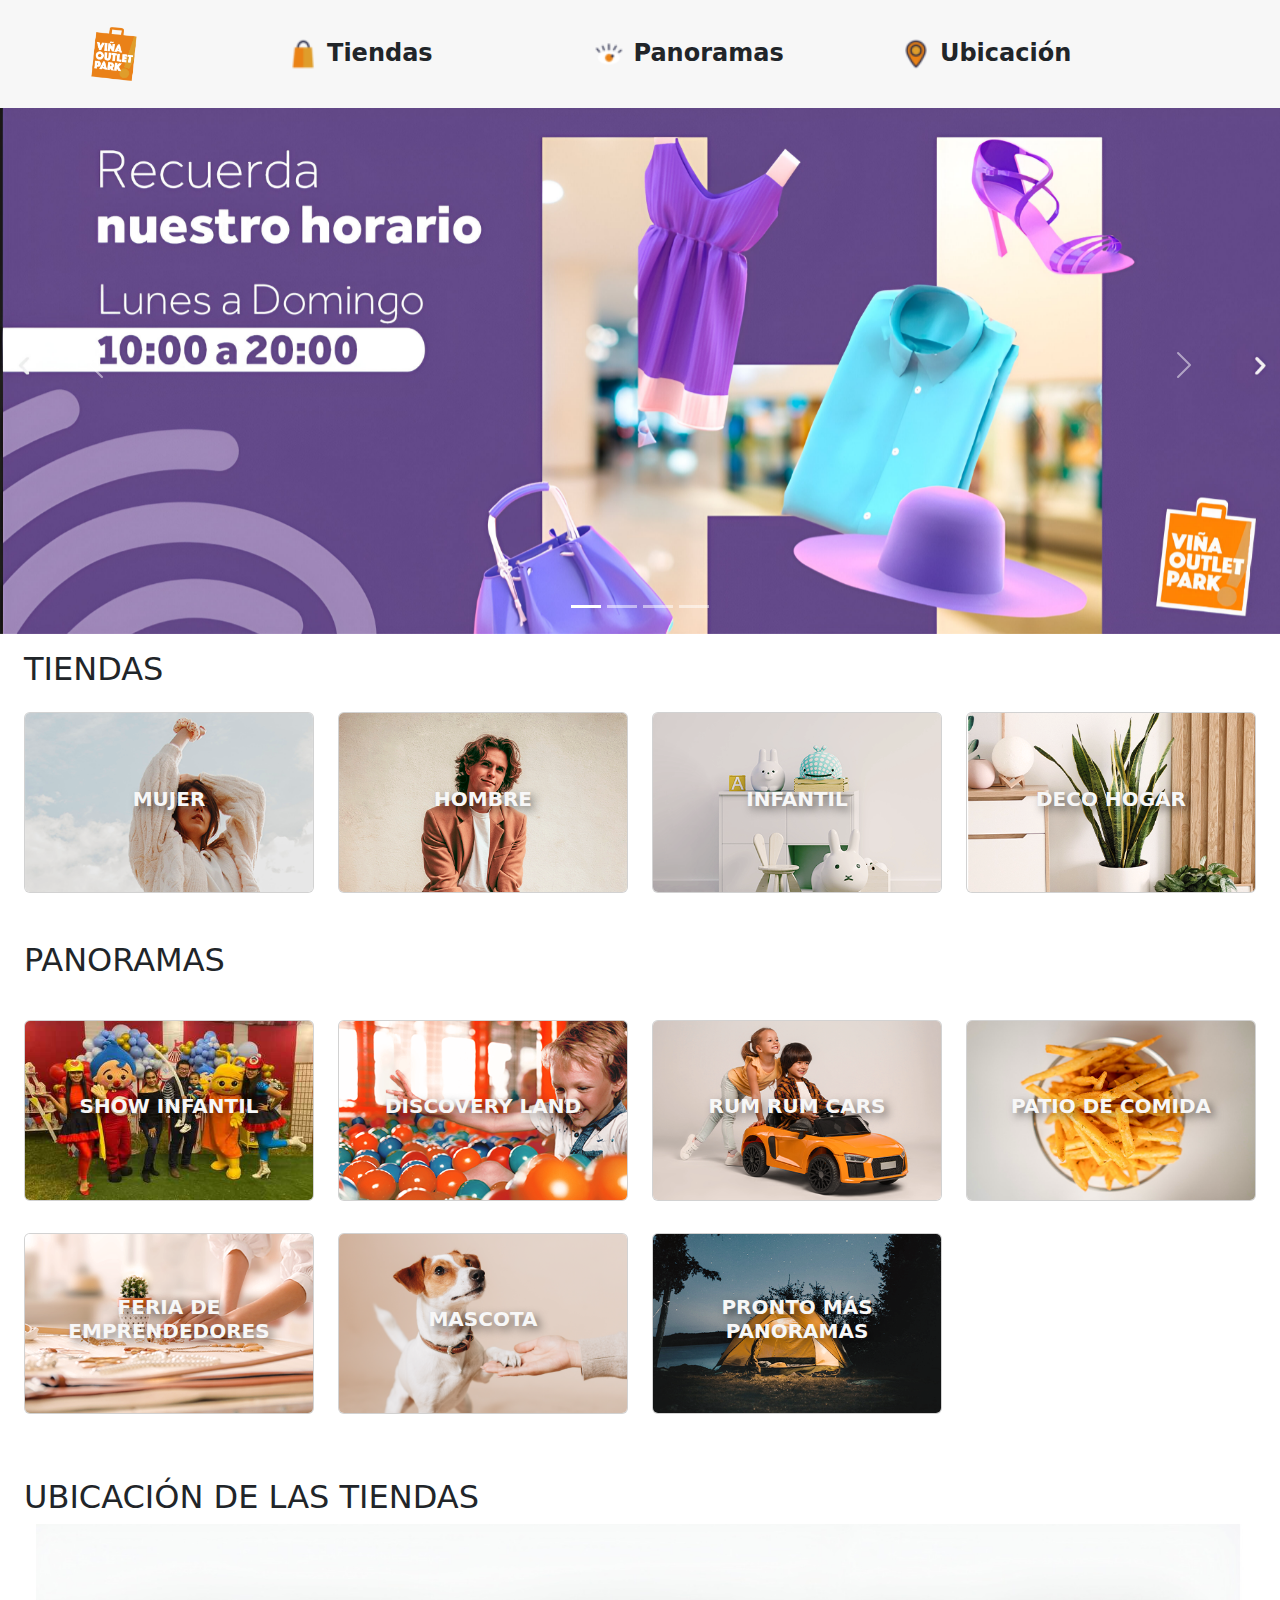
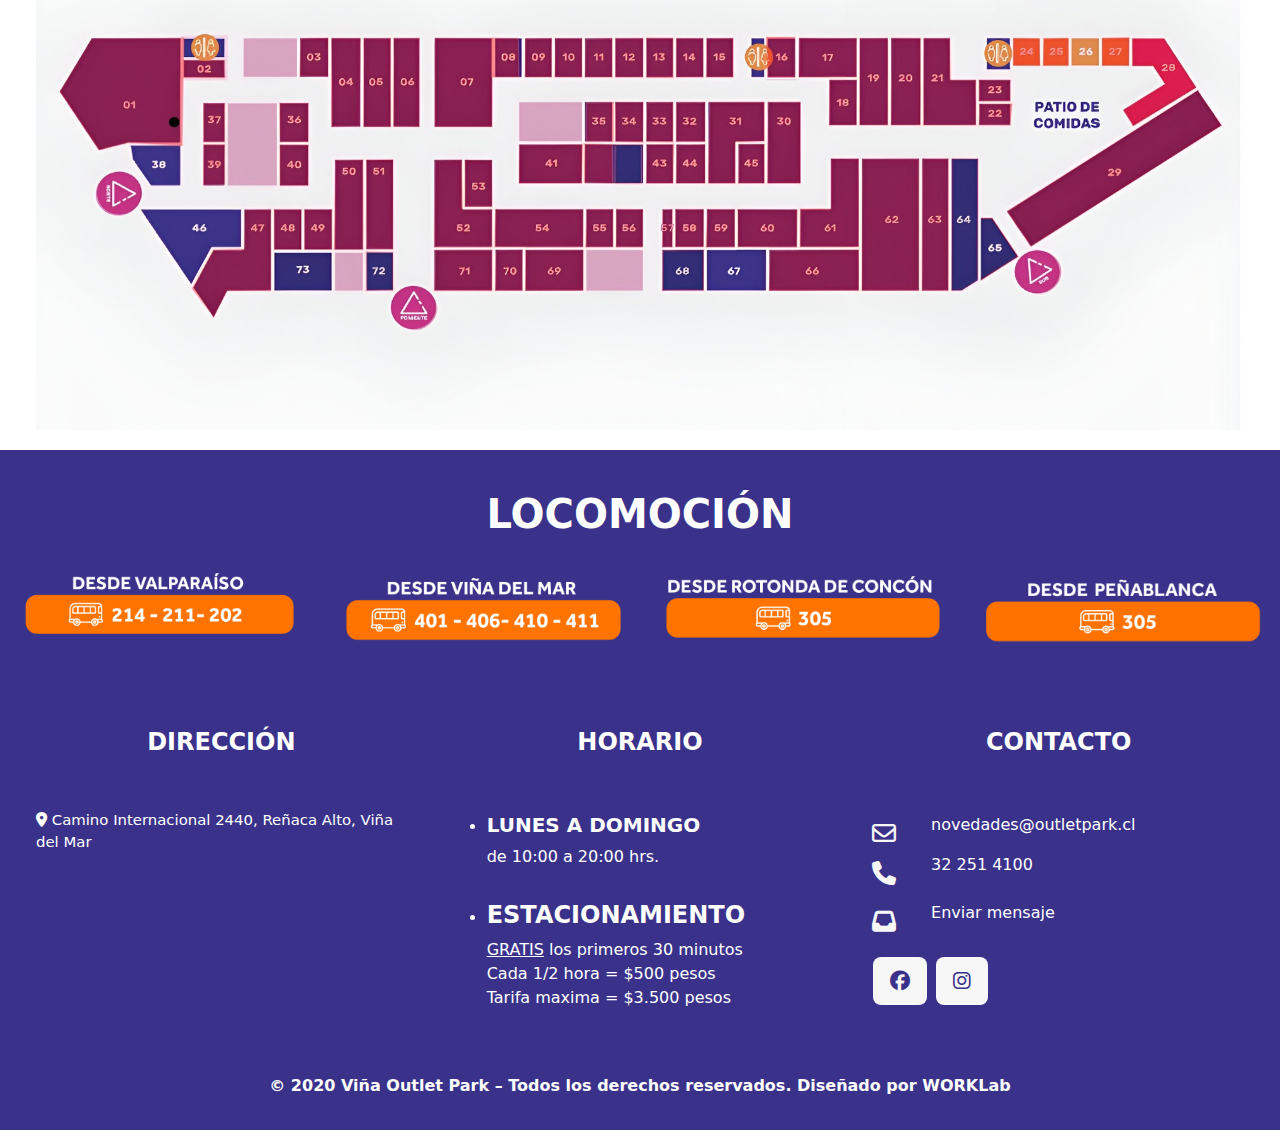
<file: index.html>
<!-- Se crea nuevo proyecto implementando html5 -->
<!DOCTYPE html>
<!-- Pagina opcion ingles -->
<html lang="en">

<head>
    <meta charset="UTF-8">
    <meta name="viewport" content="width=device-width, initial-scale=1.0">
    <!-- Titulo pagina web -->
    <title>Outlet Park</title>
    <!-- Se implementa bootstrap  mediante cdn para comportamiento grafico-->
    <link rel="stylesheet" href="https://cdn.jsdelivr.net/npm/bootstrap@5.3.3/dist/css/bootstrap.min.css">
    <!-- Se implementa font awesome mediante cdn para iconos -->
    <link rel="stylesheet" href="https://cdnjs.cloudflare.com/ajax/libs/font-awesome/6.5.2/css/all.min.css">
    <!-- Se implementa libreria animate mediante cdn para sombras animadas -->
    <link rel="stylesheet" href="https://cdnjs.cloudflare.com/ajax/libs/animate.css/4.1.1/animate.min.css">
    <!-- Se agrega favicon -->
    <link rel="icon" href="img/Logo-vina-outlet-park.png">
    <!-- Union con hoja de estilos css -->
    <link rel="stylesheet" href="css/style.css">

</head>

<body>
    <!-- Se añade barra de navegacion superior fijada en parte superior -->
    <nav class="navbar navbar-expand-lg fixed-top">
        <div class="container-fluid">

            <div class="container p-3">

                <!-- Logo outlet-->
                <div class="row">
                    <div class="col-2">
                        <a class="navbar-brand" href="#"><img src="img/Logo-vina-outlet-park.png" id="logo-outlet"
                                alt=""></a>
                    </div>

                    <!-- Botón de menú desplegable tipo hamburguesa, se colapsa al cambiar ancho de pantalla-->
                    <div class="col-10 d-flex justify-content-end align-items-center ">
                        <button class="navbar-toggler" type="button" data-bs-toggle="collapse"
                            data-bs-target="#navbarNav" aria-controls="navbarNav" aria-expanded="false"
                            aria-label="Toggle navigation">
                            <span class="navbar-toggler-icon"></span>
                        </button>
                        <!-- Contenido de la barra de navegación -->
                        <div class="collapse navbar-collapse justify-content-center" id="navbarNav">

                            <!-- Enlaces de la barra de navegación -->
                            <div class="row col-12">

                                <div class="col-4">
                                    <a class="text-decoration-none text-dark custom-text h4 negritas"
                                        href="#tiendas"><img src="img/ICON_BAG-24x24.png" class="custom-icon" alt="">
                                        Tiendas</a>
                                </div>

                                <div class="col-4">
                                    <a class="text-decoration-none text-dark custom-text h4 negritas"
                                        href="#panoramas"><img src="img/ICON_PANORAMAS-24x24.png" class="custom-icon"
                                            alt=""> Panoramas</a>
                                </div>

                                <div class="col-4">
                                    <a class="text-decoration-none text-dark custom-text h4 negritas"
                                        href="#ubicacion"><img src="img/ICON_GPS-24x24.png" class="custom-icon" alt="">
                                        Ubicación</a>

                                </div>
                            </div>
                        </div>
                    </div>
                </div>
            </div>
        </div>
    </nav>

    <!-- Fin barra de navegacion superior -->

    <!-- Se agrega Header que contiene carrusel con tarjetas con las tiendas disponibles -->
    <header class="container-fluid pt-5 px-0">
        <div class="container-fluid pt-5 px-0">
            <div id="carouselExampleIndicators" class="carousel slide">
                <div class="carousel-indicators">
                    <!-- Indicadores del carrusel, necesarios para la navegacion entre tarjetas -->
                    <button type="button" data-bs-target="#carouselExampleIndicators" data-bs-slide-to="0"
                        class="active" aria-current="true" aria-label="Slide 1"></button>
                    <button type="button" data-bs-target="#carouselExampleIndicators" data-bs-slide-to="1"
                        aria-label="Slide 2"></button>
                    <button type="button" data-bs-target="#carouselExampleIndicators" data-bs-slide-to="2"
                        aria-label="Slide 3"></button>
                    <button type="button" data-bs-target="#carouselExampleIndicators" data-bs-slide-to="3"
                        aria-label="Slide 4"></button>
                </div>
                <div class="carousel-inner">
                    <!-- Elementos del carrusel, en este caso 4 imagenes de la empresa -->
                    <div class="carousel-item active">
                        <img src="img/outlet_carrusel.jpeg" class="d-block w-100" alt="...">
                    </div>
                    <div class="carousel-item">
                        <img src="img/Banners-Septiembre-2.jpeg" class="d-block w-100" alt="...">
                    </div>
                    <div class="carousel-item">
                        <img src="img/Banner-NOVIEMBRE-02.png" class="d-block w-100" alt="...">
                    </div>
                    <div class="carousel-item">
                        <img src="img/IMG_7295.jpg" class="d-block w-100" alt="...">
                    </div>
                </div>
                <!-- Controles del carrusel adelante y atras -->
                <button class="carousel-control-prev" type="button" data-bs-target="#carouselExampleIndicators"
                    data-bs-slide="prev">
                    <span class="carousel-control-prev-icon" aria-hidden="true"></span>
                    <span class="visually-hidden">Previous</span>
                </button>
                <button class="carousel-control-next" type="button" data-bs-target="#carouselExampleIndicators"
                    data-bs-slide="next">
                    <span class="carousel-control-next-icon" aria-hidden="true"></span>
                    <span class="visually-hidden">Next</span>
                </button>
            </div>
        </div>
    </header>
    <!-- FIN SECCION HEADER -->

    <!-- Contenido Principal -->
    <main class="container-fluid" id="contenedor-principal">
        <!-- Sección Tiendas -->
        <section class="container-fluid py-3" id="tiendas">

            <!-- Título de la sección -->
            <p class="h2 text-uppercase">Tiendas</p>

            <!-- Tarjetas de tiendas -->

            <div class="row py-3">

                <div class="col-3">
                    <div class="card position-relative">
                        <img src="img/vop_MUJER-1_14.png" class="card-img" alt="...">
                        <a href="#"
                            class="card-link card-img-overlay d-flex justify-content-center align-items-center text-decoration-none h5 text-uppercase text-shadow">Mujer</a>
                    </div>
                </div>

                <div class="col-3">
                    <div class="card position-relative">
                        <img src="img/vop_HOMBRE-1_09.png" class="card-img" alt="...">
                        <a href="#"
                            class="card-link card-img-overlay d-flex justify-content-center align-items-center text-decoration-none h5 text-uppercase text-shadow">Hombre</a>
                    </div>
                </div>

                <div class="col-3">
                    <div class="card position-relative">
                        <img src="img/vop_INFANTIL-1_10.png" class="card-img" alt="...">
                        <a href="#"
                            class="card-link card-img-overlay d-flex justify-content-center align-items-center text-decoration-none h5 text-uppercase text-shadow">Infantil</a>
                    </div>

                </div>
                <div class="col-3">
                    <div class="card position-relative">
                        <img src="img/vop_CASA-Y-DECORACION-1_03.png" class="card-img" alt="...">
                        <a href="#"
                            class="card-link card-img-overlay d-flex justify-content-center align-items-center text-decoration-none h5 text-uppercase text-shadow">Deco
                            hogar</a>
                    </div>
                </div>
            </div>
        </section>
        <!-- Fin Sección Tiendas -->

        <!-- Sección Panoramas -->
        <section class="container-fluid py-3" id="panoramas">

            <!-- Título de la sección -->
            <p class="h2 text-uppercase">Panoramas</p>

            <!-- Tarjetas de panoramas -->
            <div class="row py-3">
                <div class="col-3 py-3">
                    <div class="card position-relative">
                        <img src="img/vop_ShowInfantil.jpeg" class="card-img" alt="...">
                        <a href="#"
                            class="card-link card-img-overlay d-flex justify-content-center align-items-center text-decoration-none h5 text-uppercase text-shadow">Show
                            infantil</a>
                    </div>
                </div>

                <div class="col-3 py-3">
                    <div class="card position-relative">
                        <img src="img/vop_discoveryland_06.png" class="card-img" alt="...">
                        <a href="#"
                            class="card-link card-img-overlay d-flex justify-content-center align-items-center text-decoration-none h5 text-uppercase text-shadow">Discovery
                            land</a>
                    </div>
                </div>

                <div class="col-3 py-3">
                    <div class="card position-relative">
                        <img src="img/vop_RumRum-cars_16.png" class="card-img" alt="...">
                        <a href="#"
                            class="card-link card-img-overlay d-flex justify-content-center align-items-center text-decoration-none h5 text-uppercase text-shadow">rum
                            rum cars</a>
                    </div>
                </div>

                <div class="col-3 py-3">
                    <div class="card position-relative">
                        <img src="img/vop_COMIDA-1_04.png" class="card-img" alt="...">
                        <a href="#"
                            class="card-link card-img-overlay d-flex justify-content-center align-items-center text-decoration-none h5 text-uppercase text-shadow">patio
                            de comida</a>
                    </div>
                </div>

                <div class="col-3 py-3">
                    <div class="card position-relative">
                        <img src="img/vop_Feria-de-emprendedores_08.png" class="card-img" alt="...">
                        <a href="#"
                            class="card-link card-img-overlay d-flex justify-content-center align-items-center text-decoration-none h5 text-uppercase text-center text-shadow">Feria
                            de emprendedores</a>
                    </div>
                </div>

                <div class="col-3 py-3">
                    <div class="card position-relative">
                        <img src="img/categoria-mascota_horizontal.png" class="card-img" alt="...">
                        <a href="#"
                            class="card-link card-img-overlay d-flex justify-content-center align-items-center text-decoration-none h5 text-uppercase text-shadow">Mascota</a>
                    </div>
                </div>

                <div class="col-3 py-3">
                    <div class="card position-relative">
                        <img src="img/vop_OUTDOOR-1_15.png" class="card-img" alt="...">
                        <a href="#"
                            class="card-link card-img-overlay d-flex justify-content-center align-items-center text-decoration-none h5 text-uppercase text-center text-shadow">Pronto
                            más panoramas</a>
                    </div>
                </div>
            </div>
        </section>
        <!-- Fin Sección Panoramas -->

        <!-- Sección Ubicación -->
        <section class="container-fluid py-3" id="ubicacion">
            <!-- Título de la sección -->
            <p class="h2 text-uppercase">Ubicación de las tiendas</P>

            <div class="container-fluid ">
                <img class="img-fluid" src="img/Ubicacion.jpeg">
            </div>
        </section>
        <!-- Fin Sección Ubicación -->
    </main>
    <!-- Fin Contenido principal -->

    <!-- Pie de página -->
    <footer id="pie-final" class="container-fluid py-3 px-0">
        <!-- Sección de locomoción -->
        <section id="locomocion" class=" py-4 container-fluid">
            <!-- Título de la sección -->
            <p class="text-center h1 text-uppercase text-white negritas">Locomoción</p>
            <!-- Imágenes de locomoción -->
            <div class="row pt-4">
                <div class="col-3">
                    <img class="img-fluid" src="img/desde-valparaiso.png" alt="">
                </div>

                <div class="col-3">
                    <img class="img-fluid" src="img/desde-vina-del-mar.png" alt="">
                </div>

                <div class="col-3">
                    <img class="img-fluid" src="img/desde-concon.png" alt="">
                </div>

                <div class="col-3">
                    <img class="img-fluid" src="img/desde-el-interior-768x223.png" alt="">
                </div>
            </div>
        </section>
        <!-- Fin Sección de locomoción -->

        <!-- Sección de información web -->
        <section id="info-web" class="container-fluid">

            <div class="container-fluid pt-5" id="contenedor-info">

                <div class="row">
                    <!-- Información de dirección -->
                    <article class="col-4 container">
                        <!-- Contenido de dirección, se menciona  -->
                        <div class="container-fluid  ">
                            <p class="text-white text-uppercase h4 negritas text-center">Dirección</p>
                            <p class=" text-white pequeño"><i class="fa-solid fa-location-dot pt-5"></i> Camino
                                Internacional
                                2440, Reñaca Alto,
                                Viña del Mar</p>

                            <!-- Se añade mapa de ruta a la empresa -->
                            <div class="mapouter">
                                <div class="gmap_canvas">
                                    <iframe width="100%" height="100%" id="gmap_canvas"
                                        src="https://maps.google.com/maps?q=Camino+Internacional+2440%2C+Re%C3%B1aca+Alto%2C+Vi%C3%B1a+del+Mar&t=&z=13&ie=UTF8&iwloc=&output=embed"
                                        frameborder="0" scrolling="no" marginheight="0" marginwidth="0"></iframe>
                                </div>
                            </div>
                        </div>

                    </article>

                    <!-- Se agrega los horarios  -->
                    <article class="col-4">
                        <div class="container">
                            <p class="text-white text-uppercase h4 negritas text-center">Horario</p>
                            <ul>
                                <li class="text-white pt-5">
                                    <div id="horarios">
                                        <p class="text-uppercase negritas h5 text-white">LUNES A Domingo</p>
                                        <p class="text-white">de 10:00 a 20:00 hrs.</p>
                                    </div>
                                </li>
                            </ul>
                            <ul>
                                <li class="text-white">
                                    <div id="estacionamiento" class="pt-3">
                                        <p class="text-white text-uppercase h4 negritas">estacionamiento</p>
                                        <p class="text-white"><span class="text-decoration-underline">GRATIS</span> los
                                            primeros
                                            30 minutos <br>Cada 1/2 hora = $500 pesos <br>Tarifa maxima = $3.500 pesos
                                        </p>
                                    </div>
                                </li>
                            </ul>
                        </div>
                    </article>

                    <!-- Se agrega la informacion de contacto -->
                    <article class="col-4">
                        <p class="text-white text-uppercase h4 negritas text-center">Contacto</p>

                        <div class="row" id="correo">
                            <div class="col-2 d-flex align-items-center justify-content-center pt-5">
                                <i class=" fa-regular fa-envelope"></i>
                            </div>
                            <div class="col-10 pt-5">
                                <p class="text-white">novedades@outletpark.cl</p>
                            </div>
                        </div>
                        <div class="row" id="telefono">
                            <div class="col-2 d-flex align-items-center justify-content-center">
                                <i class="fa-solid fa-phone"></i>
                            </div>
                            <div class="col-10">
                                <p class="text-white">32 251 4100</p>
                            </div>
                        </div>

                        <div class="row pt-2" id="pet-friend">
                            <div class="col-2 d-flex align-items-center justify-content-center">
                                <i class="fa-solid fa-inbox"></i>
                            </div>
                            <div class="col-10">
                                <p class="text-white">Enviar mensaje</p>
                            </div>
                        </div>

                        <!-- Botones de redes sociales -->
                        <div id="redes" class="pt-3 container">
                            <button type="button" class="btn custom-button btn-lg me-1"><i
                                    class="fa-brands fa-facebook"></i></button>
                            <button type="button" class="btn custom-button btn-lg"><i
                                    class="fa-brands fa-instagram"></i></button>
                        </div>
                </div>
                <!-- FIn contenedor de infoweb -->

                </article>
            </div>
            </div>
        </section>

        <!-- Sección de derechos de autor -->
        <section class="pt-5 container-fluid" id="pie-final-pagina">
            <p class="text-center text-white negritas">© 2020 Viña Outlet Park – Todos los derechos reservados. Diseñado
                por
                WORKLab</p>
        </section>
        <!-- Fin Sección de derechos de autor -->
    </footer>
    <!-- FIN PIE DE PAGINA -->


    <!-- Se implementa bootstrap  mediante cdn-->
    <script src="https://cdn.jsdelivr.net/npm/bootstrap@5.3.3/dist/js/bootstrap.bundle.min.js"></script>
</body>

</html>
</file>
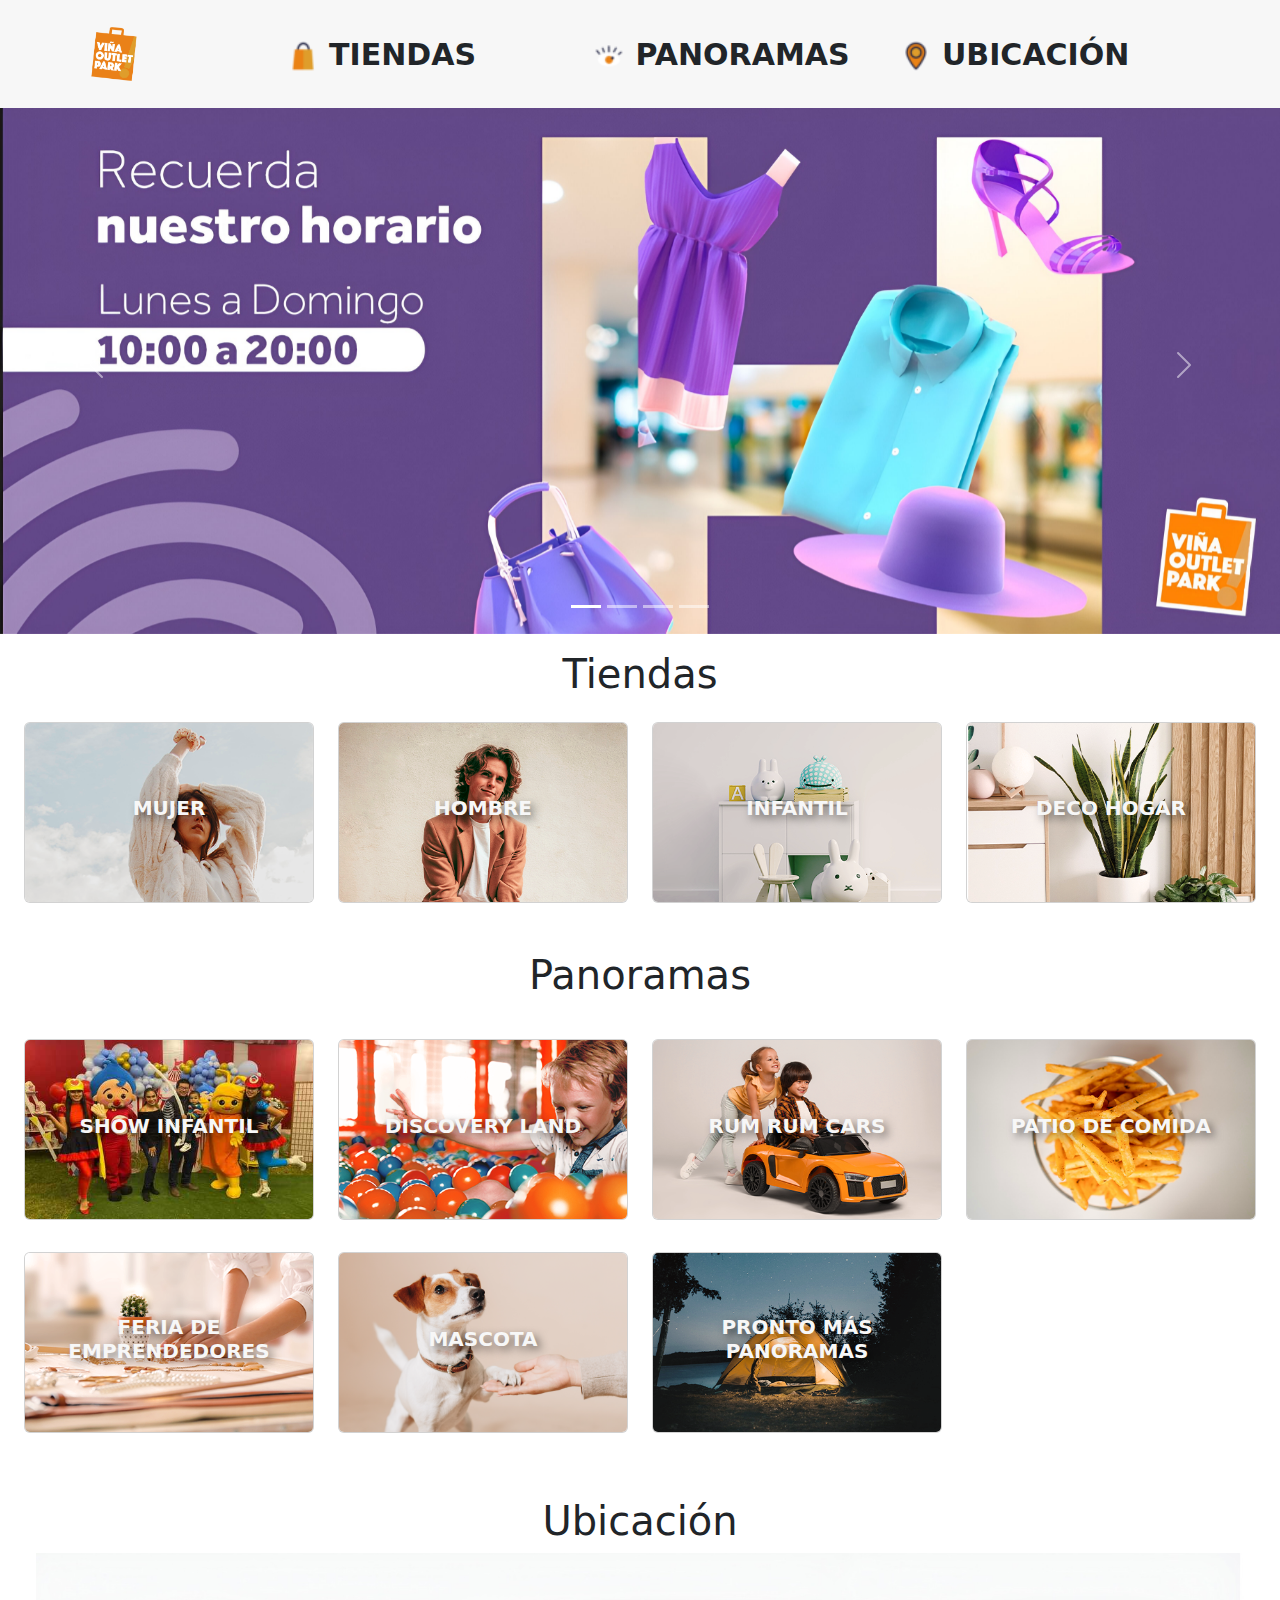
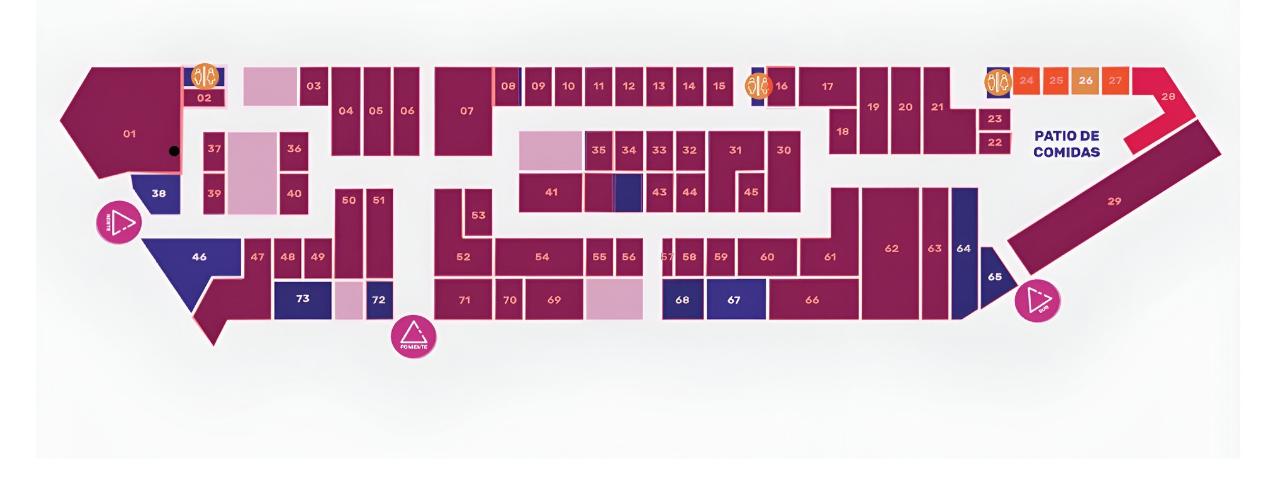
<file: backup/ver_0.1/index.html>
<!-- Se crea nuevo proyecto implementando html5 -->
<!DOCTYPE html>
<!-- Pagina opcion ingles -->
<html lang="en">

<head>
    <meta charset="UTF-8">
    <meta name="viewport" content="width=device-width, initial-scale=1.0">
    <!-- Titulo pagina web -->
    <title>Outlet Park</title>
    <!-- Se implementa bootstrap  mediante cdn para comportamiento grafico-->
    <link rel="stylesheet" href="https://cdn.jsdelivr.net/npm/bootstrap@5.3.3/dist/css/bootstrap.min.css">
    <!-- Se implementa font awesome mediante cdn para iconos -->
    <link rel="stylesheet" href="https://cdnjs.cloudflare.com/ajax/libs/font-awesome/6.5.2/css/all.min.css">
    <!-- Se implementa libreria animate mediante cdn para sombras animadas -->
    <link rel="stylesheet" href="https://cdnjs.cloudflare.com/ajax/libs/animate.css/4.1.1/animate.min.css">
    <!-- Union con hoja de estilos css -->
    <link rel="stylesheet" href="css/style.css">

</head>

<body>
    <!-- Se añade barra de navegacion superior fijada en parte superior -->
    <nav class="navbar navbar-expand-lg fixed-top">
        <div class="container-fluid">

            <div class="container p-3">

                <div class="row">
                    <div class="col-2">
                        <a class="navbar-brand" href="#"><img src="img/Logo-vina-outlet-park.png" id="logo-outlet"
                                alt=""></a>
                    </div>

                    <div class="col-10 d-flex justify-content-end align-items-center ">
                        <button class="navbar-toggler" type="button" data-bs-toggle="collapse"
                            data-bs-target="#navbarNav" aria-controls="navbarNav" aria-expanded="false"
                            aria-label="Toggle navigation">
                            <span class="navbar-toggler-icon"></span>
                        </button>

                        <div class="collapse navbar-collapse justify-content-center" id="navbarNav">

                            <div class="row col-12">

                                <div class="col-4">
                                    <a class="text-uppercase text-decoration-none text-dark custom-text" href="#tiendas"><img src="img/ICON_BAG-24x24.png" class="custom-icon" alt="">    Tiendas</a>
                                </div>

                                <div class="col-4">
                                    <a class="text-uppercase text-decoration-none text-dark custom-text" href="#panoramas"><img src="img/ICON_PANORAMAS-24x24.png" class="custom-icon" alt="">    Panoramas</a>
                                </div>

                                <div class="col-4">
                                    <a class="text-uppercase text-decoration-none text-dark custom-text" href="#ubicacion"><img src="img/ICON_GPS-24x24.png" class="custom-icon" alt="">    Ubicación</a>

                                </div>

                            </div>



                        </div>
                    </div>
                </div>
            </div>
        </div>
    </nav>

    <!-- Fin barra de navegacion superior -->

    <!-- Se agrega header que contiene carrusel con tarjetas con las tiendas disponibles -->
    <header class="container-fluid pt-5 px-0">
        <div class="container-fluid pt-5 px-0">
            <div id="carouselExampleIndicators" class="carousel slide">
                <div class="carousel-indicators">
                    <button type="button" data-bs-target="#carouselExampleIndicators" data-bs-slide-to="0"
                        class="active" aria-current="true" aria-label="Slide 1"></button>
                    <button type="button" data-bs-target="#carouselExampleIndicators" data-bs-slide-to="1"
                        aria-label="Slide 2"></button>
                    <button type="button" data-bs-target="#carouselExampleIndicators" data-bs-slide-to="2"
                        aria-label="Slide 3"></button>
                    <button type="button" data-bs-target="#carouselExampleIndicators" data-bs-slide-to="3"
                        aria-label="Slide 4"></button>
                </div>
                <div class="carousel-inner">
                    <div class="carousel-item active">
                        <img src="img/outlet_carrusel.jpeg" class="d-block w-100" alt="...">
                    </div>
                    <div class="carousel-item">
                        <img src="img/Banners-Septiembre-2.jpeg" class="d-block w-100" alt="...">
                    </div>
                    <div class="carousel-item">
                        <img src="img/Banner-NOVIEMBRE-02.png" class="d-block w-100" alt="...">
                    </div>
                    <div class="carousel-item">
                        <img src="img/IMG_7295.jpg" class="d-block w-100" alt="...">
                    </div>
                </div>
                <button class="carousel-control-prev" type="button" data-bs-target="#carouselExampleIndicators"
                    data-bs-slide="prev">
                    <span class="carousel-control-prev-icon" aria-hidden="true"></span>
                    <span class="visually-hidden">Previous</span>
                </button>
                <button class="carousel-control-next" type="button" data-bs-target="#carouselExampleIndicators"
                    data-bs-slide="next">
                    <span class="carousel-control-next-icon" aria-hidden="true"></span>
                    <span class="visually-hidden">Next</span>
                </button>
            </div>
        </div>

    </header>

    <main class="container-fluid" id="contenedor-principal">

        <section class="container-fluid py-3" id="tiendas">

            <p class="text-center h1">Tiendas</p>

            <div class="row py-3">

                <div class="col-3">
                    <div class="card position-relative">
                        <img src="img/vop_MUJER-1_14.png" class="card-img" alt="...">
                        <a href="#"
                            class="card-link card-img-overlay d-flex justify-content-center align-items-center text-decoration-none h5 text-uppercase text-shadow">Mujer</a>
                    </div>
                </div>

                <div class="col-3">
                    <div class="card position-relative">
                        <img src="img/vop_HOMBRE-1_09.png" class="card-img" alt="...">
                        <a href="#"
                            class="card-link card-img-overlay d-flex justify-content-center align-items-center text-decoration-none h5 text-uppercase text-shadow">Hombre</a>
                    </div>
                </div>

                <div class="col-3">
                    <div class="card position-relative">
                        <img src="img/vop_INFANTIL-1_10.png" class="card-img" alt="...">
                        <a href="#"
                            class="card-link card-img-overlay d-flex justify-content-center align-items-center text-decoration-none h5 text-uppercase text-shadow">Infantil</a>
                    </div>

                </div>
                <div class="col-3">
                    <div class="card position-relative">
                        <img src="img/vop_CASA-Y-DECORACION-1_03.png" class="card-img" alt="...">
                        <a href="#"
                            class="card-link card-img-overlay d-flex justify-content-center align-items-center text-decoration-none h5 text-uppercase text-shadow">Deco
                            hogar</a>
                    </div>
                </div>

            </div>

        </section>

        <section class="container-fluid py-3" id="panoramas">

            <p class="text-center h1">Panoramas</p>

            <div class="row py-3">
                <div class="col-3 py-3">
                    <div class="card position-relative">
                        <img src="img/vop_ShowInfantil.jpeg" class="card-img" alt="...">
                        <a href="#"
                            class="card-link card-img-overlay d-flex justify-content-center align-items-center text-decoration-none h5 text-uppercase text-shadow">Show
                            infantil</a>
                    </div>
                </div>

                <div class="col-3 py-3">
                    <div class="card position-relative">
                        <img src="img/vop_discoveryland_06.png" class="card-img" alt="...">
                        <a href="#"
                            class="card-link card-img-overlay d-flex justify-content-center align-items-center text-decoration-none h5 text-uppercase text-shadow">Discovery
                            land</a>
                    </div>
                </div>

                <div class="col-3 py-3">
                    <div class="card position-relative">
                        <img src="img/vop_RumRum-cars_16.png" class="card-img" alt="...">
                        <a href="#"
                            class="card-link card-img-overlay d-flex justify-content-center align-items-center text-decoration-none h5 text-uppercase text-shadow">rum
                            rum cars</a>
                    </div>
                </div>

                <div class="col-3 py-3">
                    <div class="card position-relative">
                        <img src="img/vop_COMIDA-1_04.png" class="card-img" alt="...">
                        <a href="#"
                            class="card-link card-img-overlay d-flex justify-content-center align-items-center text-decoration-none h5 text-uppercase text-shadow">patio
                            de comida</a>
                    </div>
                </div>

                <div class="col-3 py-3">
                    <div class="card position-relative">
                        <img src="img/vop_Feria-de-emprendedores_08.png" class="card-img" alt="...">
                        <a href="#"
                            class="card-link card-img-overlay d-flex justify-content-center align-items-center text-decoration-none h5 text-uppercase text-center text-shadow">Feria
                            de emprendedores</a>
                    </div>
                </div>

                <div class="col-3 py-3">
                    <div class="card position-relative">
                        <img src="img/categoria-mascota_horizontal.png" class="card-img" alt="...">
                        <a href="#"
                            class="card-link card-img-overlay d-flex justify-content-center align-items-center text-decoration-none h5 text-uppercase text-shadow">Mascota</a>
                    </div>
                </div>

                <div class="col-3 py-3">
                    <div class="card position-relative">
                        <img src="img/vop_OUTDOOR-1_15.png" class="card-img" alt="...">
                        <a href="#"
                            class="card-link card-img-overlay d-flex justify-content-center align-items-center text-decoration-none h5 text-uppercase text-center text-shadow">Pronto
                            más panoramas</a>
                    </div>
                </div>

            </div>

        </section>

        <section class="container-fluid py-3" id="ubicacion">

            <p class="text-center h1">Ubicación</P>

            <div class="container-fluid ">
                <img class="img-fluid" src="img/Ubicacion.jpeg">
            </div>

        </section>

    </main>



    <!-- Se implementa bootstrap  mediante cdn-->
    <script src="https://cdn.jsdelivr.net/npm/bootstrap@5.3.3/dist/js/bootstrap.bundle.min.js"></script>
</body>

</html>
</file>
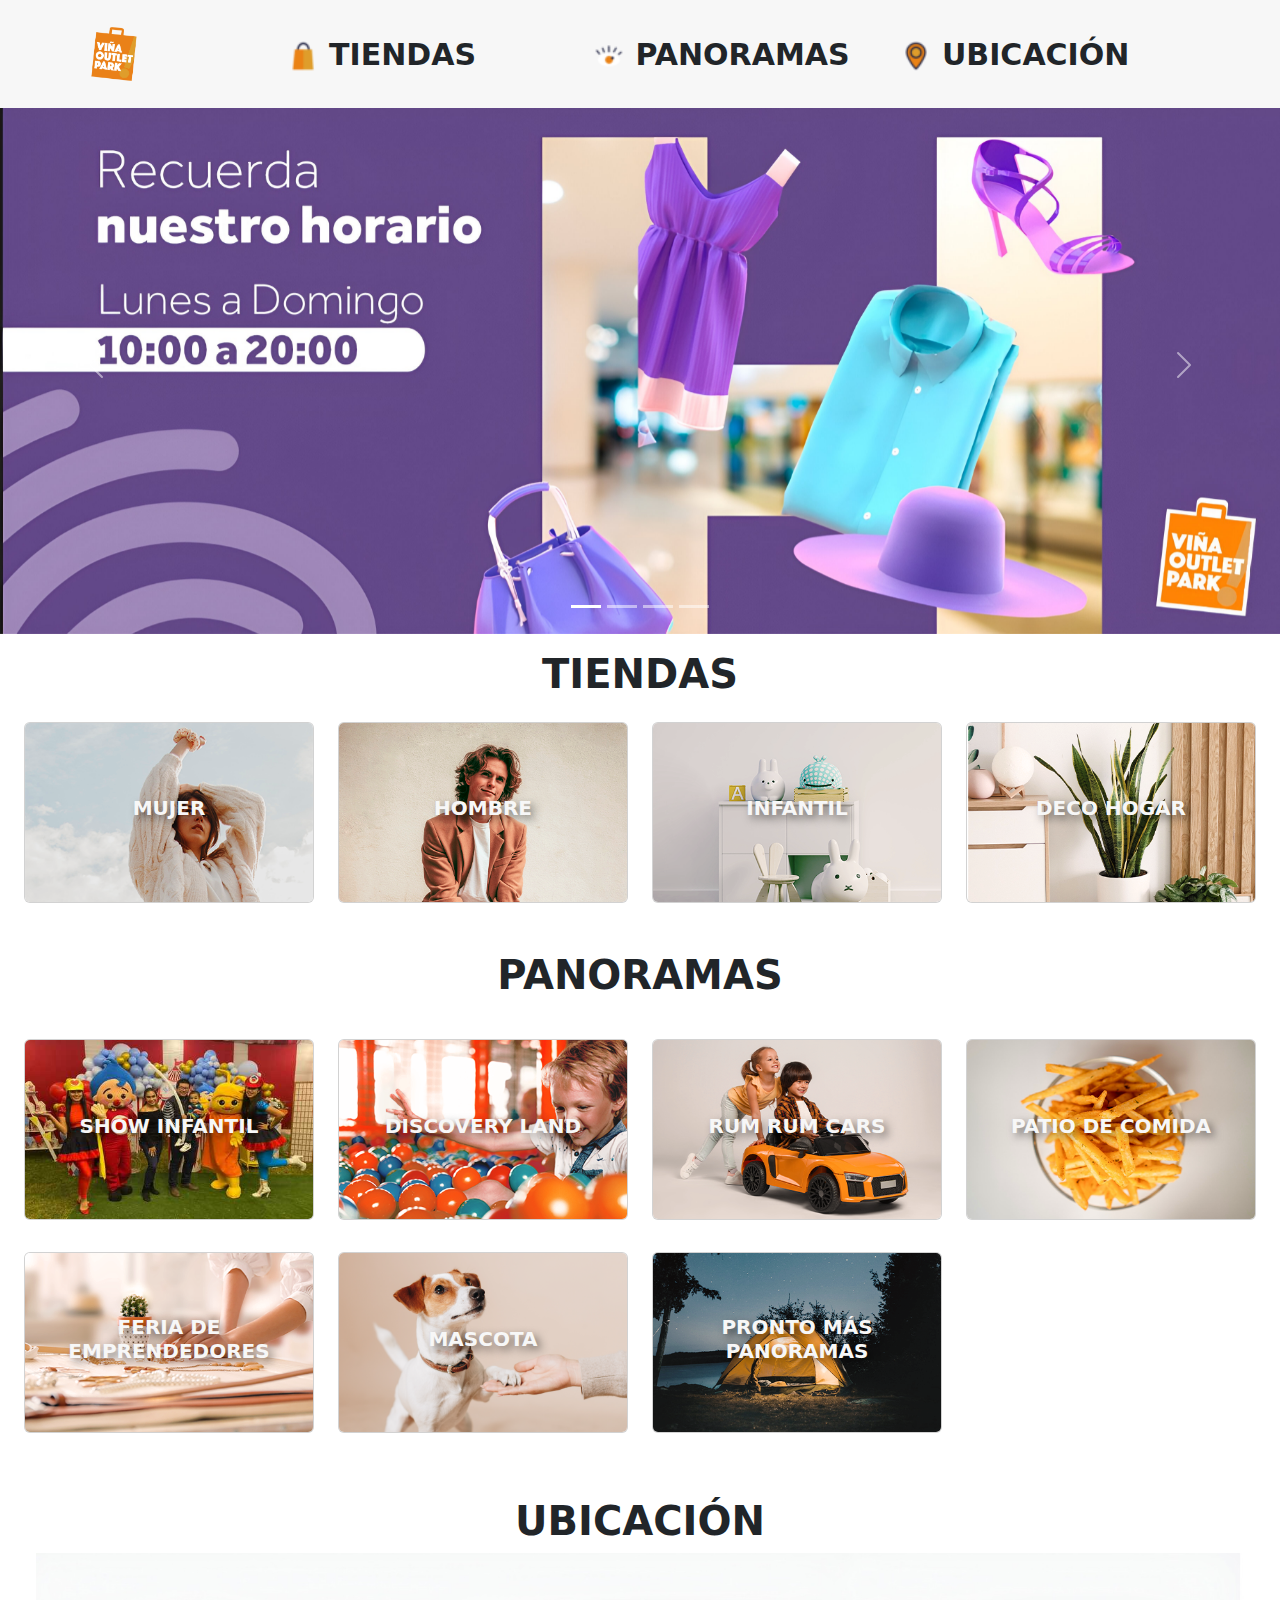
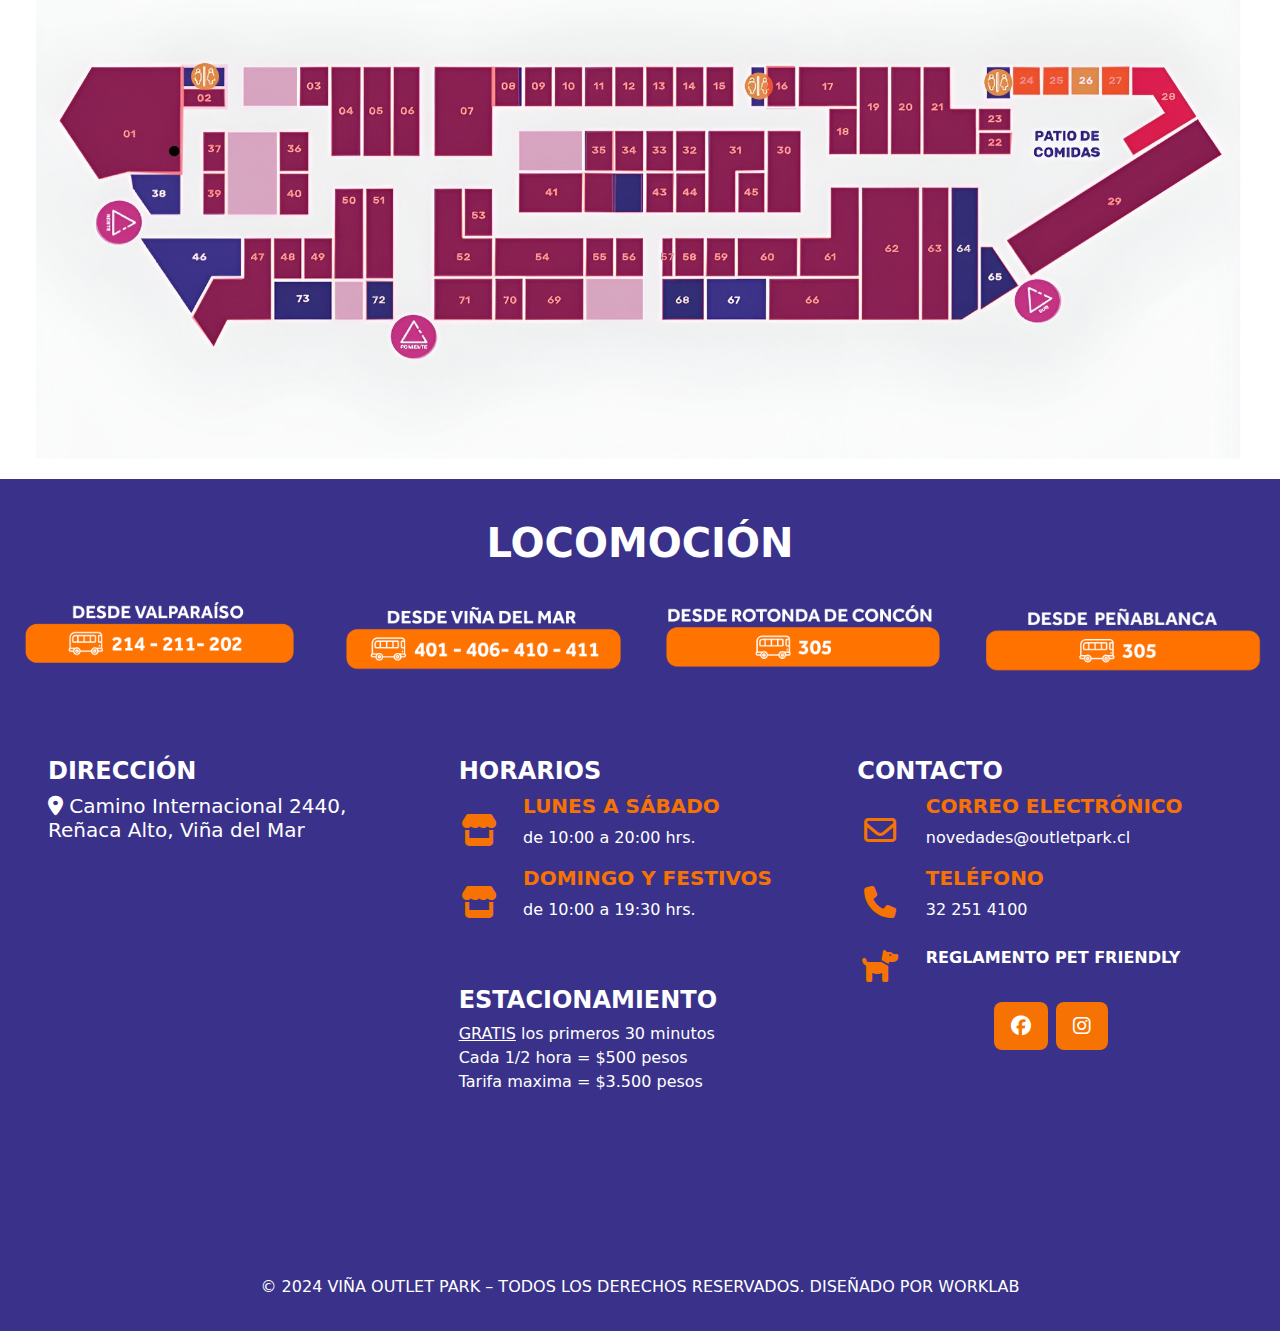
<file: backup/ver_1.1/index.html>
<!-- Se crea nuevo proyecto implementando html5 -->
<!DOCTYPE html>
<!-- Pagina opcion ingles -->
<html lang="en">

<head>
    <meta charset="UTF-8">
    <meta name="viewport" content="width=device-width, initial-scale=1.0">
    <!-- Titulo pagina web -->
    <title>Outlet Park</title>
    <!-- Se implementa bootstrap  mediante cdn para comportamiento grafico-->
    <link rel="stylesheet" href="https://cdn.jsdelivr.net/npm/bootstrap@5.3.3/dist/css/bootstrap.min.css">
    <!-- Se implementa font awesome mediante cdn para iconos -->
    <link rel="stylesheet" href="https://cdnjs.cloudflare.com/ajax/libs/font-awesome/6.5.2/css/all.min.css">
    <!-- Se implementa libreria animate mediante cdn para sombras animadas -->
    <link rel="stylesheet" href="https://cdnjs.cloudflare.com/ajax/libs/animate.css/4.1.1/animate.min.css">
    <!-- Se agrega favicon -->
    <link rel="icon" href="img/Logo-vina-outlet-park.png">
    <!-- Union con hoja de estilos css -->
    <link rel="stylesheet" href="css/style.css">

</head>

<body>
    <!-- Se añade barra de navegacion superior fijada en parte superior -->
    <nav class="navbar navbar-expand-lg fixed-top">
        <div class="container-fluid">

            <div class="container p-3">

                <!-- Logo outlet-->
                <div class="row">
                    <div class="col-2">
                        <a class="navbar-brand" href="#"><img src="img/Logo-vina-outlet-park.png" id="logo-outlet"
                                alt=""></a>
                    </div>

                    <!-- Botón de menú desplegable tipo hamburguesa, se colapsa al cambiar ancho de pantalla-->
                    <div class="col-10 d-flex justify-content-end align-items-center ">
                        <button class="navbar-toggler" type="button" data-bs-toggle="collapse"
                            data-bs-target="#navbarNav" aria-controls="navbarNav" aria-expanded="false"
                            aria-label="Toggle navigation">
                            <span class="navbar-toggler-icon"></span>
                        </button>
                        <!-- Contenido de la barra de navegación -->
                        <div class="collapse navbar-collapse justify-content-center" id="navbarNav">

                            <!-- Enlaces de la barra de navegación -->
                            <div class="row col-12">

                                <div class="col-4">
                                    <a class="text-uppercase text-decoration-none text-dark custom-text"
                                        href="#tiendas"><img src="img/ICON_BAG-24x24.png" class="custom-icon" alt="">
                                        Tiendas</a>
                                </div>

                                <div class="col-4">
                                    <a class="text-uppercase text-decoration-none text-dark custom-text"
                                        href="#panoramas"><img src="img/ICON_PANORAMAS-24x24.png" class="custom-icon"
                                            alt=""> Panoramas</a>
                                </div>

                                <div class="col-4">
                                    <a class="text-uppercase text-decoration-none text-dark custom-text"
                                        href="#ubicacion"><img src="img/ICON_GPS-24x24.png" class="custom-icon" alt="">
                                        Ubicación</a>

                                </div>
                            </div>
                        </div>
                    </div>
                </div>
            </div>
        </div>
    </nav>

    <!-- Fin barra de navegacion superior -->

    <!-- Se agrega Header que contiene carrusel con tarjetas con las tiendas disponibles -->
    <header class="container-fluid pt-5 px-0">
        <div class="container-fluid pt-5 px-0">
            <div id="carouselExampleIndicators" class="carousel slide">
                <div class="carousel-indicators">
                    <!-- Indicadores del carrusel, necesarios para la navegacion entre tarjetas -->
                    <button type="button" data-bs-target="#carouselExampleIndicators" data-bs-slide-to="0"
                        class="active" aria-current="true" aria-label="Slide 1"></button>
                    <button type="button" data-bs-target="#carouselExampleIndicators" data-bs-slide-to="1"
                        aria-label="Slide 2"></button>
                    <button type="button" data-bs-target="#carouselExampleIndicators" data-bs-slide-to="2"
                        aria-label="Slide 3"></button>
                    <button type="button" data-bs-target="#carouselExampleIndicators" data-bs-slide-to="3"
                        aria-label="Slide 4"></button>
                </div>
                <div class="carousel-inner">
                    <!-- Elementos del carrusel, en este caso 4 imagenes de la empresa -->
                    <div class="carousel-item active">
                        <img src="img/outlet_carrusel.jpeg" class="d-block w-100" alt="...">
                    </div>
                    <div class="carousel-item">
                        <img src="img/Banners-Septiembre-2.jpeg" class="d-block w-100" alt="...">
                    </div>
                    <div class="carousel-item">
                        <img src="img/Banner-NOVIEMBRE-02.png" class="d-block w-100" alt="...">
                    </div>
                    <div class="carousel-item">
                        <img src="img/IMG_7295.jpg" class="d-block w-100" alt="...">
                    </div>
                </div>
                <!-- Controles del carrusel adelante y atras -->
                <button class="carousel-control-prev" type="button" data-bs-target="#carouselExampleIndicators"
                    data-bs-slide="prev">
                    <span class="carousel-control-prev-icon" aria-hidden="true"></span>
                    <span class="visually-hidden">Previous</span>
                </button>
                <button class="carousel-control-next" type="button" data-bs-target="#carouselExampleIndicators"
                    data-bs-slide="next">
                    <span class="carousel-control-next-icon" aria-hidden="true"></span>
                    <span class="visually-hidden">Next</span>
                </button>
            </div>
        </div>
    </header>
    <!-- FIN SECCION HEADER -->

    <!-- Contenido Principal -->
    <main class="container-fluid" id="contenedor-principal">
        <!-- Sección Tiendas -->
        <section class="container-fluid py-3" id="tiendas">

            <!-- Título de la sección -->
            <p class="text-center h1 text-uppercase negritas">Tiendas</p>

            <!-- Tarjetas de tiendas -->

            <div class="row py-3">

                <div class="col-3">
                    <div class="card position-relative">
                        <img src="img/vop_MUJER-1_14.png" class="card-img" alt="...">
                        <a href="#"
                            class="card-link card-img-overlay d-flex justify-content-center align-items-center text-decoration-none h5 text-uppercase text-shadow">Mujer</a>
                    </div>
                </div>

                <div class="col-3">
                    <div class="card position-relative">
                        <img src="img/vop_HOMBRE-1_09.png" class="card-img" alt="...">
                        <a href="#"
                            class="card-link card-img-overlay d-flex justify-content-center align-items-center text-decoration-none h5 text-uppercase text-shadow">Hombre</a>
                    </div>
                </div>

                <div class="col-3">
                    <div class="card position-relative">
                        <img src="img/vop_INFANTIL-1_10.png" class="card-img" alt="...">
                        <a href="#"
                            class="card-link card-img-overlay d-flex justify-content-center align-items-center text-decoration-none h5 text-uppercase text-shadow">Infantil</a>
                    </div>

                </div>
                <div class="col-3">
                    <div class="card position-relative">
                        <img src="img/vop_CASA-Y-DECORACION-1_03.png" class="card-img" alt="...">
                        <a href="#"
                            class="card-link card-img-overlay d-flex justify-content-center align-items-center text-decoration-none h5 text-uppercase text-shadow">Deco
                            hogar</a>
                    </div>
                </div>
            </div>
        </section>
        <!-- Fin Sección Tiendas -->

        <!-- Sección Panoramas -->
        <section class="container-fluid py-3" id="panoramas">

            <!-- Título de la sección -->
            <p class="text-center h1 text-uppercase negritas">Panoramas</p>

            <!-- Tarjetas de panoramas -->
            <div class="row py-3">
                <div class="col-3 py-3">
                    <div class="card position-relative">
                        <img src="img/vop_ShowInfantil.jpeg" class="card-img" alt="...">
                        <a href="#"
                            class="card-link card-img-overlay d-flex justify-content-center align-items-center text-decoration-none h5 text-uppercase text-shadow">Show
                            infantil</a>
                    </div>
                </div>

                <div class="col-3 py-3">
                    <div class="card position-relative">
                        <img src="img/vop_discoveryland_06.png" class="card-img" alt="...">
                        <a href="#"
                            class="card-link card-img-overlay d-flex justify-content-center align-items-center text-decoration-none h5 text-uppercase text-shadow">Discovery
                            land</a>
                    </div>
                </div>

                <div class="col-3 py-3">
                    <div class="card position-relative">
                        <img src="img/vop_RumRum-cars_16.png" class="card-img" alt="...">
                        <a href="#"
                            class="card-link card-img-overlay d-flex justify-content-center align-items-center text-decoration-none h5 text-uppercase text-shadow">rum
                            rum cars</a>
                    </div>
                </div>

                <div class="col-3 py-3">
                    <div class="card position-relative">
                        <img src="img/vop_COMIDA-1_04.png" class="card-img" alt="...">
                        <a href="#"
                            class="card-link card-img-overlay d-flex justify-content-center align-items-center text-decoration-none h5 text-uppercase text-shadow">patio
                            de comida</a>
                    </div>
                </div>

                <div class="col-3 py-3">
                    <div class="card position-relative">
                        <img src="img/vop_Feria-de-emprendedores_08.png" class="card-img" alt="...">
                        <a href="#"
                            class="card-link card-img-overlay d-flex justify-content-center align-items-center text-decoration-none h5 text-uppercase text-center text-shadow">Feria
                            de emprendedores</a>
                    </div>
                </div>

                <div class="col-3 py-3">
                    <div class="card position-relative">
                        <img src="img/categoria-mascota_horizontal.png" class="card-img" alt="...">
                        <a href="#"
                            class="card-link card-img-overlay d-flex justify-content-center align-items-center text-decoration-none h5 text-uppercase text-shadow">Mascota</a>
                    </div>
                </div>

                <div class="col-3 py-3">
                    <div class="card position-relative">
                        <img src="img/vop_OUTDOOR-1_15.png" class="card-img" alt="...">
                        <a href="#"
                            class="card-link card-img-overlay d-flex justify-content-center align-items-center text-decoration-none h5 text-uppercase text-center text-shadow">Pronto
                            más panoramas</a>
                    </div>
                </div>
            </div>
        </section>
        <!-- Fin Sección Panoramas -->

        <!-- Sección Ubicación -->
        <section class="container-fluid py-3" id="ubicacion">
            <!-- Título de la sección -->
            <p class="text-center h1 text-uppercase negritas">Ubicación</P>

            <div class="container-fluid ">
                <img class="img-fluid" src="img/Ubicacion.jpeg">
            </div>
        </section>
        <!-- Fin Sección Ubicación -->
    </main>
    <!-- Fin Contenido principal -->

    <!-- Pie de página -->
    <footer id="pie-final" class="container-fluid py-3">
        <!-- Sección de locomoción -->
        <section id="locomocion" class=" py-4">
            <!-- Título de la sección -->
            <p class="text-center h1 text-uppercase text-white negritas">Locomoción</p>
            <!-- Imágenes de locomoción -->
            <div class="row pt-4">
                <div class="col-3">
                    <img class="img-fluid" src="img/desde-valparaiso.png" alt="">
                </div>

                <div class="col-3">
                    <img class="img-fluid" src="img/desde-vina-del-mar.png" alt="">
                </div>

                <div class="col-3">
                    <img class="img-fluid" src="img/desde-concon.png" alt="">
                </div>

                <div class="col-3">
                    <img class="img-fluid" src="img/desde-el-interior-768x223.png" alt="">
                </div>
            </div>
        </section>
        <!-- Fin Sección de locomoción -->

        <!-- Sección de información web -->
        <section id="info-web" class="container-fluid">

            <div class="container-fluid pt-5" id="contenedor-info">

                <div class="row">
                    <!-- Información de dirección -->
                    <article class="col-4">
                        <!-- Contenido de dirección, se menciona  -->
                        <div class="container">
                            <p class="text-white text-uppercase h4 negritas">Dirección</p>
                            <p class=" text-white h5"><i class="fa-solid fa-location-dot"></i> Camino Internacional
                                2440, Reñaca Alto,
                                Viña del Mar</p>

                            <!-- Se añade mapa de ruta a la empresa -->
                            <div class="mapouter">
                                <div class="gmap_canvas">
                                    <iframe width="100%" height="100%" id="gmap_canvas"
                                        src="https://maps.google.com/maps?q=Camino+Internacional+2440%2C+Re%C3%B1aca+Alto%2C+Vi%C3%B1a+del+Mar&t=&z=13&ie=UTF8&iwloc=&output=embed"
                                        frameborder="0" scrolling="no" marginheight="0" marginwidth="0"></iframe>
                                </div>
                            </div>
                        </div>

                    </article>

                    <!-- Se agrega los horarios  -->
                    <article class="col-4">
                        <div class="container">
                            <p class="text-white text-uppercase h4 negritas">Horarios</p>

                            <div class="row" id="horarios">
                                <div class="col-2 d-flex align-items-center justify-content-center">
                                    <i class="fa-solid fa-store"></i>
                                </div>
                                <div class="col-10">
                                    <p class="text-uppercase negritas h5 texto-naranjo">LUNES A SÁBADO</p>
                                    <p class="text-white">de 10:00 a 20:00 hrs.</p>
                                </div>
                            </div>
                            <div class="row" id="horarios2">
                                <div class="col-2 d-flex align-items-center justify-content-center">
                                    <i class="fa-solid fa-store"></i>
                                </div>
                                <div class="col-10">
                                    <p class="text-uppercase negritas h5 texto-naranjo">DOMINGO Y FESTIVOS</p>
                                    <p class="text-white">de 10:00 a 19:30 hrs.</p>
                                </div>
                            </div>

                            <div id="estacionamiento" class="pt-5">
                                <p class="text-white text-uppercase h4 negritas">estacionamiento</p>
                                <p class="text-white"><span class="text-decoration-underline">GRATIS</span> los primeros
                                    30 minutos <br>Cada 1/2 hora = $500 pesos <br>Tarifa maxima = $3.500 pesos</p>
                            </div>

                        </div>
                    </article>

                    <!-- Se agrega la informacion de contacto -->
                    <article class="col-4">
                        <p class="text-white text-uppercase h4 negritas">Contacto</p>
                        <div class="row" id="correo">
                            <div class="col-2 d-flex align-items-center justify-content-center">
                                <i class=" fa-regular fa-envelope"></i>
                            </div>
                            <div class="col-10">
                                <p class="text-uppercase negritas h5 texto-naranjo">CORREO ELECTRÓNICO</p>
                                <p class="text-white">novedades@outletpark.cl</p>
                            </div>
                        </div>
                        <div class="row" id="telefono">
                            <div class="col-2 d-flex align-items-center justify-content-center">
                                <i class="fa-solid fa-phone"></i>
                            </div>
                            <div class="col-10">
                                <p class="text-uppercase negritas h5 texto-naranjo">TELÉFONO</p>
                                <p class="text-white">32 251 4100</p>
                            </div>
                        </div>

                        <div class="row pt-2" id="pet-friend">
                            <div class="col-2 d-flex align-items-center justify-content-center">
                                <i class="fa-solid fa-dog"></i>
                            </div>
                            <div class="col-10">
                                <p class="text-uppercase negritas text-white">REGLAMENTO PET FRIENDLY</p>
                            </div>
                        </div>

                        <!-- Botones de redes sociales -->
                        <div id="redes" class="pt-3 d-flex justify-content-center container">
                            <button type="button" class="btn custom-button btn-lg me-2"><i
                                    class="fa-brands fa-facebook text-white"></i></button>
                            <button type="button" class="btn custom-button btn-lg"><i
                                    class="fa-brands fa-instagram text-white"></i></button>
                        </div>
                </div>
                <!-- FIn contenedor de infoweb -->

                </article>
            </div>

            </div>
        </section>

        <!-- Sección de derechos de autor -->
        <section class="pt-5 container-fluid" id="pie-final-pagina">
            <p class="text-center text-white">© 2024 VIÑA OUTLET PARK – TODOS LOS DERECHOS RESERVADOS. DISEÑADO POR
                WORKLAB </p>
        </section>
        <!-- Fin Sección de derechos de autor -->
    </footer>
    <!-- FIN PIE DE PAGINA -->


    <!-- Se implementa bootstrap  mediante cdn-->
    <script src="https://cdn.jsdelivr.net/npm/bootstrap@5.3.3/dist/js/bootstrap.bundle.min.js"></script>
</body>

</html>
</file>
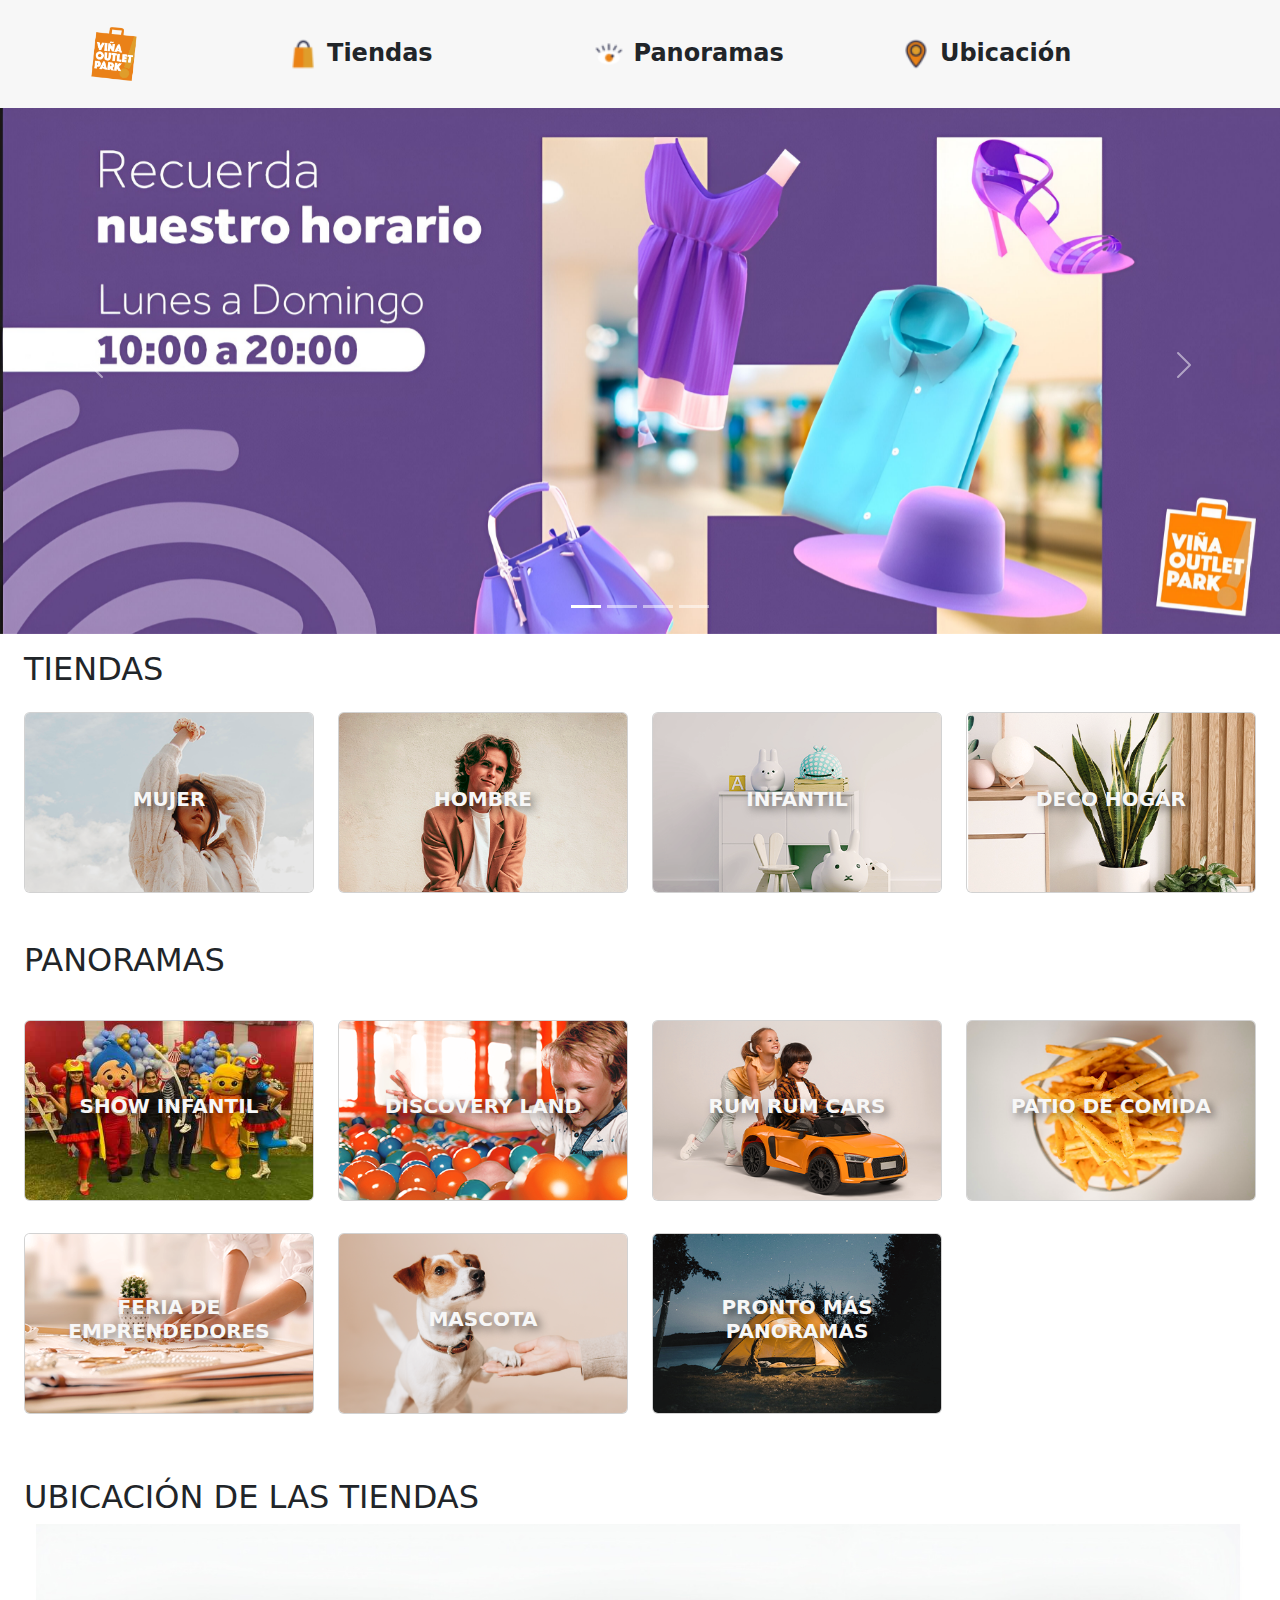
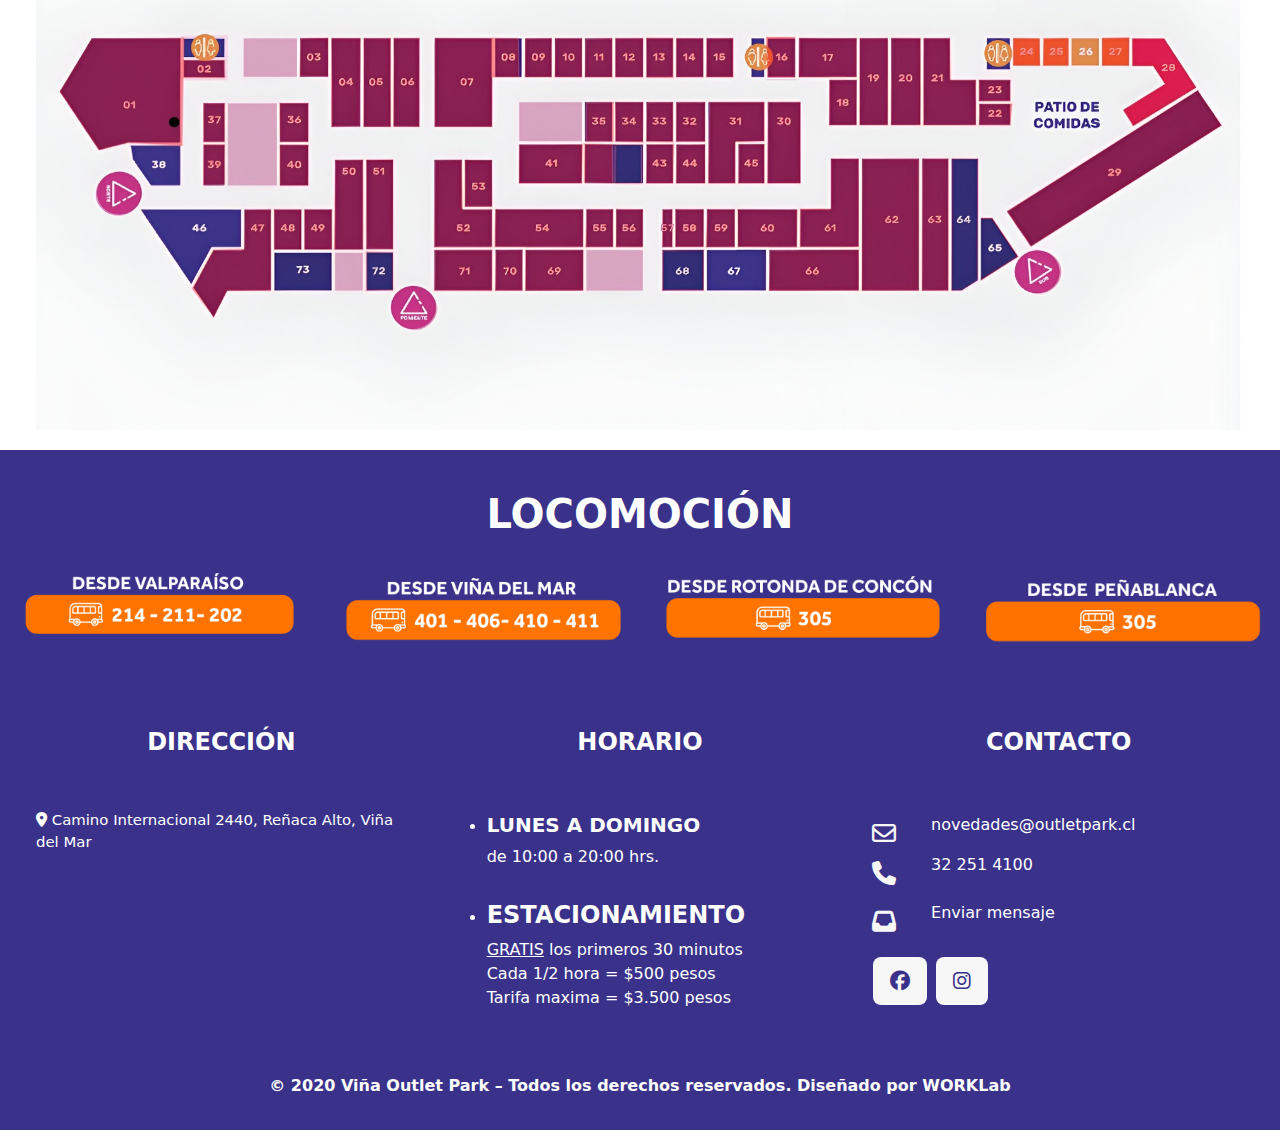
<file: backup/ver_1.2/index.html>
<!-- Se crea nuevo proyecto implementando html5 -->
<!DOCTYPE html>
<!-- Pagina opcion ingles -->
<html lang="en">

<head>
    <meta charset="UTF-8">
    <meta name="viewport" content="width=device-width, initial-scale=1.0">
    <!-- Titulo pagina web -->
    <title>Outlet Park</title>
    <!-- Se implementa bootstrap  mediante cdn para comportamiento grafico-->
    <link rel="stylesheet" href="https://cdn.jsdelivr.net/npm/bootstrap@5.3.3/dist/css/bootstrap.min.css">
    <!-- Se implementa font awesome mediante cdn para iconos -->
    <link rel="stylesheet" href="https://cdnjs.cloudflare.com/ajax/libs/font-awesome/6.5.2/css/all.min.css">
    <!-- Se implementa libreria animate mediante cdn para sombras animadas -->
    <link rel="stylesheet" href="https://cdnjs.cloudflare.com/ajax/libs/animate.css/4.1.1/animate.min.css">
    <!-- Se agrega favicon -->
    <link rel="icon" href="img/Logo-vina-outlet-park.png">
    <!-- Union con hoja de estilos css -->
    <link rel="stylesheet" href="css/style.css">

</head>

<body>
    <!-- Se añade barra de navegacion superior fijada en parte superior -->
    <nav class="navbar navbar-expand-lg fixed-top">
        <div class="container-fluid">

            <div class="container p-3">

                <!-- Logo outlet-->
                <div class="row">
                    <div class="col-2">
                        <a class="navbar-brand" href="#"><img src="img/Logo-vina-outlet-park.png" id="logo-outlet"
                                alt=""></a>
                    </div>

                    <!-- Botón de menú desplegable tipo hamburguesa, se colapsa al cambiar ancho de pantalla-->
                    <div class="col-10 d-flex justify-content-end align-items-center ">
                        <button class="navbar-toggler" type="button" data-bs-toggle="collapse"
                            data-bs-target="#navbarNav" aria-controls="navbarNav" aria-expanded="false"
                            aria-label="Toggle navigation">
                            <span class="navbar-toggler-icon"></span>
                        </button>
                        <!-- Contenido de la barra de navegación -->
                        <div class="collapse navbar-collapse justify-content-center" id="navbarNav">

                            <!-- Enlaces de la barra de navegación -->
                            <div class="row col-12">

                                <div class="col-4">
                                    <a class="text-decoration-none text-dark custom-text h4 negritas"
                                        href="#tiendas"><img src="img/ICON_BAG-24x24.png" class="custom-icon" alt="">
                                        Tiendas</a>
                                </div>

                                <div class="col-4">
                                    <a class="text-decoration-none text-dark custom-text h4 negritas"
                                        href="#panoramas"><img src="img/ICON_PANORAMAS-24x24.png" class="custom-icon"
                                            alt=""> Panoramas</a>
                                </div>

                                <div class="col-4">
                                    <a class="text-decoration-none text-dark custom-text h4 negritas"
                                        href="#ubicacion"><img src="img/ICON_GPS-24x24.png" class="custom-icon" alt="">
                                        Ubicación</a>

                                </div>
                            </div>
                        </div>
                    </div>
                </div>
            </div>
        </div>
    </nav>

    <!-- Fin barra de navegacion superior -->

    <!-- Se agrega Header que contiene carrusel con tarjetas con las tiendas disponibles -->
    <header class="container-fluid pt-5 px-0">
        <div class="container-fluid pt-5 px-0">
            <div id="carouselExampleIndicators" class="carousel slide">
                <div class="carousel-indicators">
                    <!-- Indicadores del carrusel, necesarios para la navegacion entre tarjetas -->
                    <button type="button" data-bs-target="#carouselExampleIndicators" data-bs-slide-to="0"
                        class="active" aria-current="true" aria-label="Slide 1"></button>
                    <button type="button" data-bs-target="#carouselExampleIndicators" data-bs-slide-to="1"
                        aria-label="Slide 2"></button>
                    <button type="button" data-bs-target="#carouselExampleIndicators" data-bs-slide-to="2"
                        aria-label="Slide 3"></button>
                    <button type="button" data-bs-target="#carouselExampleIndicators" data-bs-slide-to="3"
                        aria-label="Slide 4"></button>
                </div>
                <div class="carousel-inner">
                    <!-- Elementos del carrusel, en este caso 4 imagenes de la empresa -->
                    <div class="carousel-item active">
                        <img src="img/outlet_carrusel.jpeg" class="d-block w-100" alt="...">
                    </div>
                    <div class="carousel-item">
                        <img src="img/Banners-Septiembre-2.jpeg" class="d-block w-100" alt="...">
                    </div>
                    <div class="carousel-item">
                        <img src="img/Banner-NOVIEMBRE-02.png" class="d-block w-100" alt="...">
                    </div>
                    <div class="carousel-item">
                        <img src="img/IMG_7295.jpg" class="d-block w-100" alt="...">
                    </div>
                </div>
                <!-- Controles del carrusel adelante y atras -->
                <button class="carousel-control-prev" type="button" data-bs-target="#carouselExampleIndicators"
                    data-bs-slide="prev">
                    <span class="carousel-control-prev-icon" aria-hidden="true"></span>
                    <span class="visually-hidden">Previous</span>
                </button>
                <button class="carousel-control-next" type="button" data-bs-target="#carouselExampleIndicators"
                    data-bs-slide="next">
                    <span class="carousel-control-next-icon" aria-hidden="true"></span>
                    <span class="visually-hidden">Next</span>
                </button>
            </div>
        </div>
    </header>
    <!-- FIN SECCION HEADER -->

    <!-- Contenido Principal -->
    <main class="container-fluid" id="contenedor-principal">
        <!-- Sección Tiendas -->
        <section class="container-fluid py-3" id="tiendas">

            <!-- Título de la sección -->
            <p class="h2 text-uppercase">Tiendas</p>

            <!-- Tarjetas de tiendas -->

            <div class="row py-3">

                <div class="col-3">
                    <div class="card position-relative">
                        <img src="img/vop_MUJER-1_14.png" class="card-img" alt="...">
                        <a href="#"
                            class="card-link card-img-overlay d-flex justify-content-center align-items-center text-decoration-none h5 text-uppercase text-shadow">Mujer</a>
                    </div>
                </div>

                <div class="col-3">
                    <div class="card position-relative">
                        <img src="img/vop_HOMBRE-1_09.png" class="card-img" alt="...">
                        <a href="#"
                            class="card-link card-img-overlay d-flex justify-content-center align-items-center text-decoration-none h5 text-uppercase text-shadow">Hombre</a>
                    </div>
                </div>

                <div class="col-3">
                    <div class="card position-relative">
                        <img src="img/vop_INFANTIL-1_10.png" class="card-img" alt="...">
                        <a href="#"
                            class="card-link card-img-overlay d-flex justify-content-center align-items-center text-decoration-none h5 text-uppercase text-shadow">Infantil</a>
                    </div>

                </div>
                <div class="col-3">
                    <div class="card position-relative">
                        <img src="img/vop_CASA-Y-DECORACION-1_03.png" class="card-img" alt="...">
                        <a href="#"
                            class="card-link card-img-overlay d-flex justify-content-center align-items-center text-decoration-none h5 text-uppercase text-shadow">Deco
                            hogar</a>
                    </div>
                </div>
            </div>
        </section>
        <!-- Fin Sección Tiendas -->

        <!-- Sección Panoramas -->
        <section class="container-fluid py-3" id="panoramas">

            <!-- Título de la sección -->
            <p class="h2 text-uppercase">Panoramas</p>

            <!-- Tarjetas de panoramas -->
            <div class="row py-3">
                <div class="col-3 py-3">
                    <div class="card position-relative">
                        <img src="img/vop_ShowInfantil.jpeg" class="card-img" alt="...">
                        <a href="#"
                            class="card-link card-img-overlay d-flex justify-content-center align-items-center text-decoration-none h5 text-uppercase text-shadow">Show
                            infantil</a>
                    </div>
                </div>

                <div class="col-3 py-3">
                    <div class="card position-relative">
                        <img src="img/vop_discoveryland_06.png" class="card-img" alt="...">
                        <a href="#"
                            class="card-link card-img-overlay d-flex justify-content-center align-items-center text-decoration-none h5 text-uppercase text-shadow">Discovery
                            land</a>
                    </div>
                </div>

                <div class="col-3 py-3">
                    <div class="card position-relative">
                        <img src="img/vop_RumRum-cars_16.png" class="card-img" alt="...">
                        <a href="#"
                            class="card-link card-img-overlay d-flex justify-content-center align-items-center text-decoration-none h5 text-uppercase text-shadow">rum
                            rum cars</a>
                    </div>
                </div>

                <div class="col-3 py-3">
                    <div class="card position-relative">
                        <img src="img/vop_COMIDA-1_04.png" class="card-img" alt="...">
                        <a href="#"
                            class="card-link card-img-overlay d-flex justify-content-center align-items-center text-decoration-none h5 text-uppercase text-shadow">patio
                            de comida</a>
                    </div>
                </div>

                <div class="col-3 py-3">
                    <div class="card position-relative">
                        <img src="img/vop_Feria-de-emprendedores_08.png" class="card-img" alt="...">
                        <a href="#"
                            class="card-link card-img-overlay d-flex justify-content-center align-items-center text-decoration-none h5 text-uppercase text-center text-shadow">Feria
                            de emprendedores</a>
                    </div>
                </div>

                <div class="col-3 py-3">
                    <div class="card position-relative">
                        <img src="img/categoria-mascota_horizontal.png" class="card-img" alt="...">
                        <a href="#"
                            class="card-link card-img-overlay d-flex justify-content-center align-items-center text-decoration-none h5 text-uppercase text-shadow">Mascota</a>
                    </div>
                </div>

                <div class="col-3 py-3">
                    <div class="card position-relative">
                        <img src="img/vop_OUTDOOR-1_15.png" class="card-img" alt="...">
                        <a href="#"
                            class="card-link card-img-overlay d-flex justify-content-center align-items-center text-decoration-none h5 text-uppercase text-center text-shadow">Pronto
                            más panoramas</a>
                    </div>
                </div>
            </div>
        </section>
        <!-- Fin Sección Panoramas -->

        <!-- Sección Ubicación -->
        <section class="container-fluid py-3" id="ubicacion">
            <!-- Título de la sección -->
            <p class="h2 text-uppercase">Ubicación de las tiendas</P>

            <div class="container-fluid ">
                <img class="img-fluid" src="img/Ubicacion.jpeg">
            </div>
        </section>
        <!-- Fin Sección Ubicación -->
    </main>
    <!-- Fin Contenido principal -->

    <!-- Pie de página -->
    <footer id="pie-final" class="container-fluid py-3 px-0">
        <!-- Sección de locomoción -->
        <section id="locomocion" class=" py-4 container-fluid">
            <!-- Título de la sección -->
            <p class="text-center h1 text-uppercase text-white negritas">Locomoción</p>
            <!-- Imágenes de locomoción -->
            <div class="row pt-4">
                <div class="col-3">
                    <img class="img-fluid" src="img/desde-valparaiso.png" alt="">
                </div>

                <div class="col-3">
                    <img class="img-fluid" src="img/desde-vina-del-mar.png" alt="">
                </div>

                <div class="col-3">
                    <img class="img-fluid" src="img/desde-concon.png" alt="">
                </div>

                <div class="col-3">
                    <img class="img-fluid" src="img/desde-el-interior-768x223.png" alt="">
                </div>
            </div>
        </section>
        <!-- Fin Sección de locomoción -->

        <!-- Sección de información web -->
        <section id="info-web" class="container-fluid">

            <div class="container-fluid pt-5" id="contenedor-info">

                <div class="row">
                    <!-- Información de dirección -->
                    <article class="col-4 container">
                        <!-- Contenido de dirección, se menciona  -->
                        <div class="container-fluid  ">
                            <p class="text-white text-uppercase h4 negritas text-center">Dirección</p>
                            <p class=" text-white pequeño"><i class="fa-solid fa-location-dot pt-5"></i> Camino Internacional
                                2440, Reñaca Alto,
                                Viña del Mar</p>

                            <!-- Se añade mapa de ruta a la empresa -->
                            <div class="mapouter">
                                <div class="gmap_canvas">
                                    <iframe width="100%" height="100%" id="gmap_canvas"
                                        src="https://maps.google.com/maps?q=Camino+Internacional+2440%2C+Re%C3%B1aca+Alto%2C+Vi%C3%B1a+del+Mar&t=&z=13&ie=UTF8&iwloc=&output=embed"
                                        frameborder="0" scrolling="no" marginheight="0" marginwidth="0"></iframe>
                                </div>
                            </div>
                        </div>

                    </article>

                    <!-- Se agrega los horarios  -->
                    <article class="col-4">
                        <div class="container">
                            <p class="text-white text-uppercase h4 negritas text-center">Horario</p>
                            <ul>
                                <li class="text-white pt-5">
                                    <div id="horarios">
                                        <p class="text-uppercase negritas h5 text-white">LUNES A Domingo</p>
                                        <p class="text-white">de 10:00 a 20:00 hrs.</p>
                                    </div>

                                </li>
                            </ul>
                            <ul>
                                <li class="text-white">
                                    <div id="estacionamiento" class="pt-3">
                                        <p class="text-white text-uppercase h4 negritas">estacionamiento</p>
                                        <p class="text-white"><span class="text-decoration-underline">GRATIS</span> los
                                            primeros
                                            30 minutos <br>Cada 1/2 hora = $500 pesos <br>Tarifa maxima = $3.500 pesos
                                        </p>
                                    </div>
                                </li>
                            </ul>

                        </div>
                    </article>

                    <!-- Se agrega la informacion de contacto -->
                    <article class="col-4">
                        <p class="text-white text-uppercase h4 negritas text-center">Contacto</p>

                        <div class="row" id="correo">
                            <div class="col-2 d-flex align-items-center justify-content-center pt-5">
                                <i class=" fa-regular fa-envelope"></i>
                            </div>
                            <div class="col-10 pt-5">
                                <p class="text-white">novedades@outletpark.cl</p>
                            </div>
                        </div>
                        <div class="row" id="telefono">
                            <div class="col-2 d-flex align-items-center justify-content-center">
                                <i class="fa-solid fa-phone"></i>
                            </div>
                            <div class="col-10">
                                <p class="text-white">32 251 4100</p>
                            </div>
                        </div>

                        <div class="row pt-2" id="pet-friend">
                            <div class="col-2 d-flex align-items-center justify-content-center">
                                <i class="fa-solid fa-inbox"></i>
                            </div>
                            <div class="col-10">
                                <p class="text-white">Enviar mensaje</p>
                            </div>
                        </div>

                        <!-- Botones de redes sociales -->
                        <div id="redes" class="pt-3 container">
                            <button type="button" class="btn custom-button btn-lg me-1"><i
                                    class="fa-brands fa-facebook"></i></button>
                            <button type="button" class="btn custom-button btn-lg"><i
                                    class="fa-brands fa-instagram"></i></button>
                        </div>
                </div>
                <!-- FIn contenedor de infoweb -->

                </article>
            </div>

            </div>
        </section>

        <!-- Sección de derechos de autor -->
        <section class="pt-5 container-fluid" id="pie-final-pagina">
            <p class="text-center text-white negritas">© 2020 Viña Outlet Park – Todos los derechos reservados. Diseñado por
                WORKLab</p>
        </section>
        <!-- Fin Sección de derechos de autor -->
    </footer>
    <!-- FIN PIE DE PAGINA -->


    <!-- Se implementa bootstrap  mediante cdn-->
    <script src="https://cdn.jsdelivr.net/npm/bootstrap@5.3.3/dist/js/bootstrap.bundle.min.js"></script>
</body>

</html>
</file>
<file: css/style.css>
/* Definición de variables de color */
:root {
    --main-bg-white: #F7F7F7;
    --main-bg-orange: #ED7121;
    --main-bg-pastel-lily: #F5EDFF;
    --main-bg-purple: #3A328A;
    --main-bg-orange2: #F67303;
}

/* Estilos de la barra de navegación */
.navbar {
    background-color: var(--main-bg-white);
}

/* Estilos del logo de outletpark */
#logo-outlet {
    width: 3.503rem;
    height: 3.75rem;
}

/* Estilos para texto personalizado */
.custom-text {
    font-weight: bolder;
}

/* Estilos para iconos personalizados */
.custom-icon {
    height: 2rem;
}

/* Estilos para enlaces dentro de elementos con posición relativa */
.position-relative a {
    text-decoration: none;
    color: var(--main-bg-white);
    font-weight: 900;
}

/* Estilos de sombra para textos de las tarjetas */
.text-shadow {
    text-shadow: 4px 4px 8px rgba(0, 0, 0, 0.5);
}

/* Estilos del contenedor principal */
.contenedor-principal {
    background-color: var(--main-bg-pastel-lily);
}

/* Estilos del pie de página */
#pie-final {
    background-color: var(--main-bg-purple);
}

/* Estilos para texto en negrita */
.negritas {
    font-weight: 900 !important;
}

/* Estilos para el mapa */
.mapouter {
    position: relative;
    text-align: right;
    width: 100%;
    height: 8rem;
}

/* Estilos para el mapa */
.gmap_canvas {
    overflow: hidden;
    background: none !important;
    width: 100%;
    height: 100%;
}

/* Estilos para iconos específicos de la seccion infoweb */
.fa-store,
.fa-envelope,
.fa-phone,
.fa-inbox {
    font-size: 1.5rem;
    color: var(--main-bg-white);
}

/* Estilos para texto con color naranjo */
.texto-naranjo {
    color: var(--main-bg-orange2);
}

/* Estilos para botones personalizados */
.custom-button {
    background-color: var(--main-bg-white);
}

/* Estilos para botones de redes sociales */
.fa-facebook, .fa-instagram{
    color: var(--main-bg-purple);
}

/* Estilo que reduce el tamaño de la letra */
.pequeño{
    font-size: 0.93rem;
}
</file>
<file: backup/ver_0.1/css/style.css>
:root{
    --main-bg-white:#F7F7F7;
    --main-bg-orange: #ED7121;
    --main-bg-pastel-lily: #F5EDFF;
    /* color lila para seccion tiendas */

}

.navbar {
    background-color: var(--main-bg-white);

}

#logo-outlet{
    width: 3.503rem;
    height: 3.75rem;
}

.custom-text{
    font-weight: bolder;
    font-size: 1.875rem;
}

.custom-icon{
    height: 2rem;
}

.position-relative a{
    text-decoration: none;
    color: var(--main-bg-white);
    font-weight: 900 ;

}

.text-shadow {
    text-shadow: 4px 4px 8px rgba(0, 0, 0, 0.5);
}


.contenedor-principal{
    background-color: var(--main-bg-pastel-lily);
}
</file>
<file: backup/ver_1.1/css/style.css>
/* Definición de variables de color */
:root {
    --main-bg-white: #F7F7F7;
    --main-bg-orange: #ED7121;
    --main-bg-pastel-lily: #F5EDFF;
    --main-bg-purple: #3A328A;
    --main-bg-orange2: #F67303;
}

/* Estilos de la barra de navegación */
.navbar {
    background-color: var(--main-bg-white);
}

/* Estilos del logo de outletpark */
#logo-outlet {
    width: 3.503rem;
    height: 3.75rem;
}

/* Estilos para texto personalizado */
.custom-text {
    font-weight: bolder;
    font-size: 1.875rem;
}

/* Estilos para iconos personalizados */
.custom-icon {
    height: 2rem;
}

/* Estilos para enlaces dentro de elementos con posición relativa */
.position-relative a {
    text-decoration: none;
    color: var(--main-bg-white);
    font-weight: 900;
}

/* Estilos de sombra para textos de las tarjetas */
.text-shadow {
    text-shadow: 4px 4px 8px rgba(0, 0, 0, 0.5);
}

/* Estilos del contenedor principal */
.contenedor-principal {
    background-color: var(--main-bg-pastel-lily);
}

/* Estilos del pie de página */
#pie-final {
    background-color: var(--main-bg-purple);
}

/* Estilos para texto en negrita */
.negritas {
    font-weight: 900 !important;
}

/* Estilos para el mapa */
.mapouter {
    position: relative;
    text-align: right;
    width: 100%;
    height: 23.56rem;
}

.gmap_canvas {
    overflow: hidden;
    background: none !important;
    width: 100%;
    height: 100%;
}

/* Estilos para iconos específicos de la seccion infoweb */
.fa-store,
.fa-envelope,
.fa-phone,
.fa-dog {
    font-size: 2rem;
    color: var(--main-bg-orange2);
}

/* Estilos para texto con color naranjo */
.texto-naranjo {
    color: var(--main-bg-orange2);
}

/* Estilos para botones personalizados */
.custom-button {
    background-color: var(--main-bg-orange2);
}
</file>
<file: backup/ver_1.2/css/style.css>
/* Definición de variables de color */
:root {
    --main-bg-white: #F7F7F7;
    --main-bg-orange: #ED7121;
    --main-bg-pastel-lily: #F5EDFF;
    --main-bg-purple: #3A328A;
    --main-bg-orange2: #F67303;
}

/* Estilos de la barra de navegación */
.navbar {
    background-color: var(--main-bg-white);
}

/* Estilos del logo de outletpark */
#logo-outlet {
    width: 3.503rem;
    height: 3.75rem;
}

/* Estilos para texto personalizado */
.custom-text {
    font-weight: bolder;
}

/* Estilos para iconos personalizados */
.custom-icon {
    height: 2rem;
}

/* Estilos para enlaces dentro de elementos con posición relativa */
.position-relative a {
    text-decoration: none;
    color: var(--main-bg-white);
    font-weight: 900;
}

/* Estilos de sombra para textos de las tarjetas */
.text-shadow {
    text-shadow: 4px 4px 8px rgba(0, 0, 0, 0.5);
}

/* Estilos del contenedor principal */
.contenedor-principal {
    background-color: var(--main-bg-pastel-lily);
}

/* Estilos del pie de página */
#pie-final {
    background-color: var(--main-bg-purple);
}

/* Estilos para texto en negrita */
.negritas {
    font-weight: 900 !important;
}

/* Estilos para el mapa */
.mapouter {
    position: relative;
    text-align: right;
    width: 100%;
    height: 8rem;
}

.gmap_canvas {
    overflow: hidden;
    background: none !important;
    width: 100%;
    height: 100%;
}

/* Estilos para iconos específicos de la seccion infoweb */
.fa-store,
.fa-envelope,
.fa-phone,
.fa-inbox {
    font-size: 1.5rem;
    color: var(--main-bg-white);
}

/* Estilos para texto con color naranjo */
.texto-naranjo {
    color: var(--main-bg-orange2);
}

/* Estilos para botones personalizados */
.custom-button {
    background-color: var(--main-bg-white);
}

.fa-facebook, .fa-instagram{
    color: var(--main-bg-purple);

}

.pequeño{
    font-size: 0.93rem;
}
</file>
